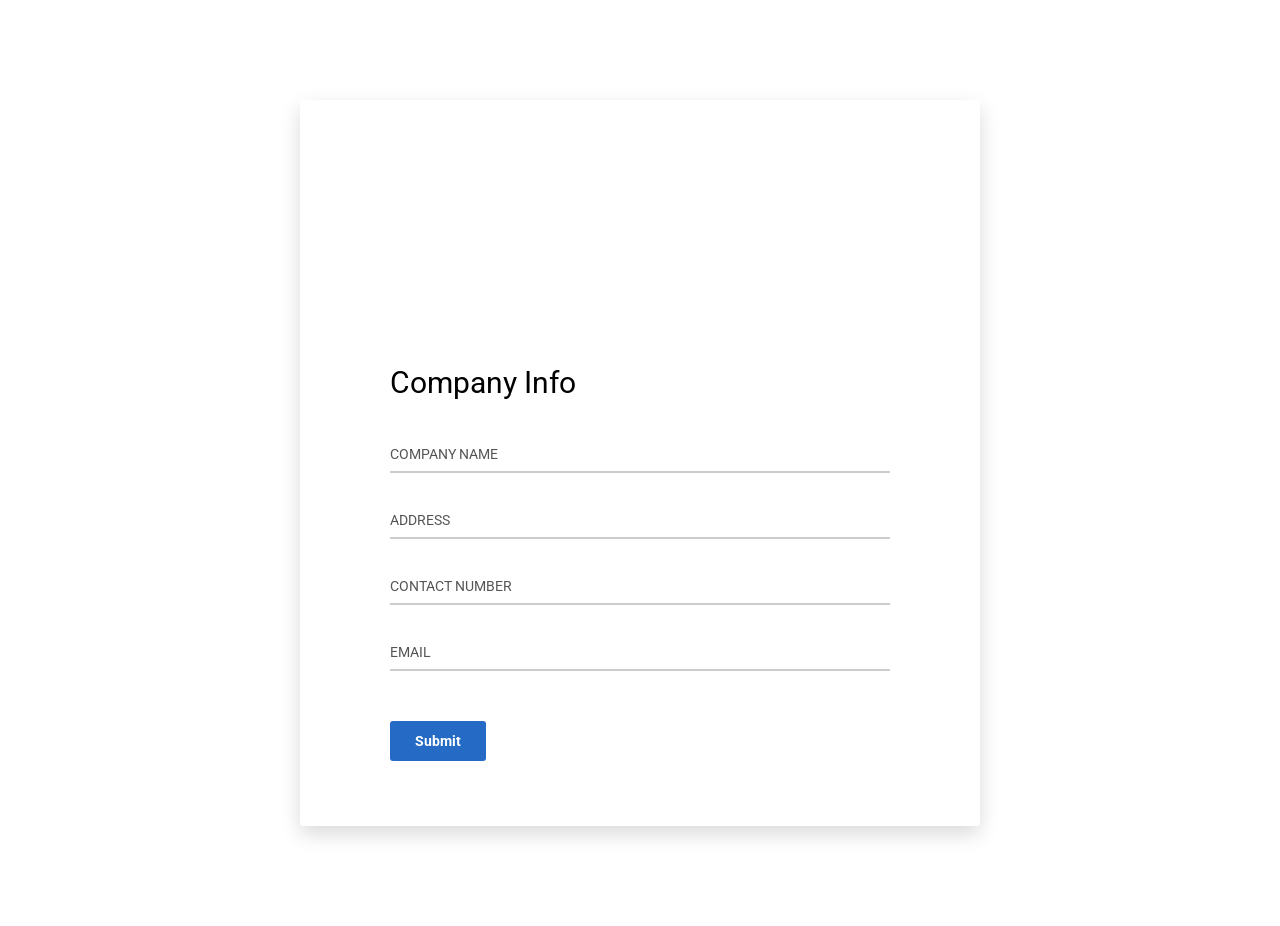
<file: templates/company.html>
<!DOCTYPE html>
<html lang="en">

<head>
    <!-- Required meta tags-->
    <meta charset="UTF-8">
    <meta name="viewport" content="width=device-width, initial-scale=1, shrink-to-fit=no">
    <meta name="description" content="Colorlib Templates">
    <meta name="author" content="Colorlib">
    <meta name="keywords" content="Colorlib Templates">

    <!-- Title Page-->
    <title>COMPANY INFO</title>

    <!-- Icons font CSS-->
    <link href="/static/forms/vendor/mdi-font/css/material-design-iconic-font.min.css" rel="stylesheet" media="all">
    <link href="/static/forms/vendor/font-awesome-4.7/css/font-awesome.min.css" rel="stylesheet" media="all">
    <!-- Font special for pages-->
    <link href="https://fonts.googleapis.com/css?family=Roboto:100,100i,300,300i,400,400i,500,500i,700,700i,900,900i" rel="stylesheet">

    <!-- Vendor CSS-->
    <link href="/static/forms/vendor/select2/select2.min.css" rel="stylesheet" media="all">
    <link href="/static/forms/vendor/datepicker/daterangepicker.css" rel="stylesheet" media="all">

    <!-- Main CSS-->
    <link href="/static/forms/css/main.css" rel="stylesheet" media="all">
</head>

<body>
    <div class="page-wrapper bg-blue p-t-100 p-b-100 font-robo">
        <div class="wrapper wrapper--w680">
            <div class="card card-1">
                <div class="card-heading"></div>
                <div class="card-body">
                    <h2 class="title">Company Info</h2>
                    <form method="POST">
                        <div class="input-group">
                            <input class="input--style-1" type="text" placeholder="COMPANY NAME" name="name">
                        </div>
                        
                        <div class="input-group">
                            <input class="input--style-1" type="address" placeholder="ADDRESS" name="address">
                        </div>
                        <div class="input-group">
                            <input class="input--style-1" type="text" placeholder="CONTACT NUMBER" name="contact">
                        </div>
                        <div class="input-group">
                            <input class="input--style-1" type="email" placeholder="EMAIL" name="email">
                        </div>
                        
                       
                        


                        
                        <div class="p-t-20">
                            <button class="btn btn--radius btn--green" type="submit">Submit</button>
                        </div>
                    </form>
                </div>
            </div>
        </div>
    </div>

    <!-- Jquery JS-->
    <script src="/static/forms/vendor/jquery/jquery.min.js"></script>
    <!-- Vendor JS-->
    <script src="/static/forms/vendor/select2/select2.min.js"></script>
    <script src="/static/forms/vendor/datepicker/moment.min.js"></script>
    <script src="/static/forms/vendor/datepicker/daterangepicker.js"></script>

    <!-- Main JS-->
    <script src="/static/forms/js/global.js"></script>

</body><!-- This templates was made by Colorlib (https://colorlib.com) -->

</html>
<!-- end document-->
</file>
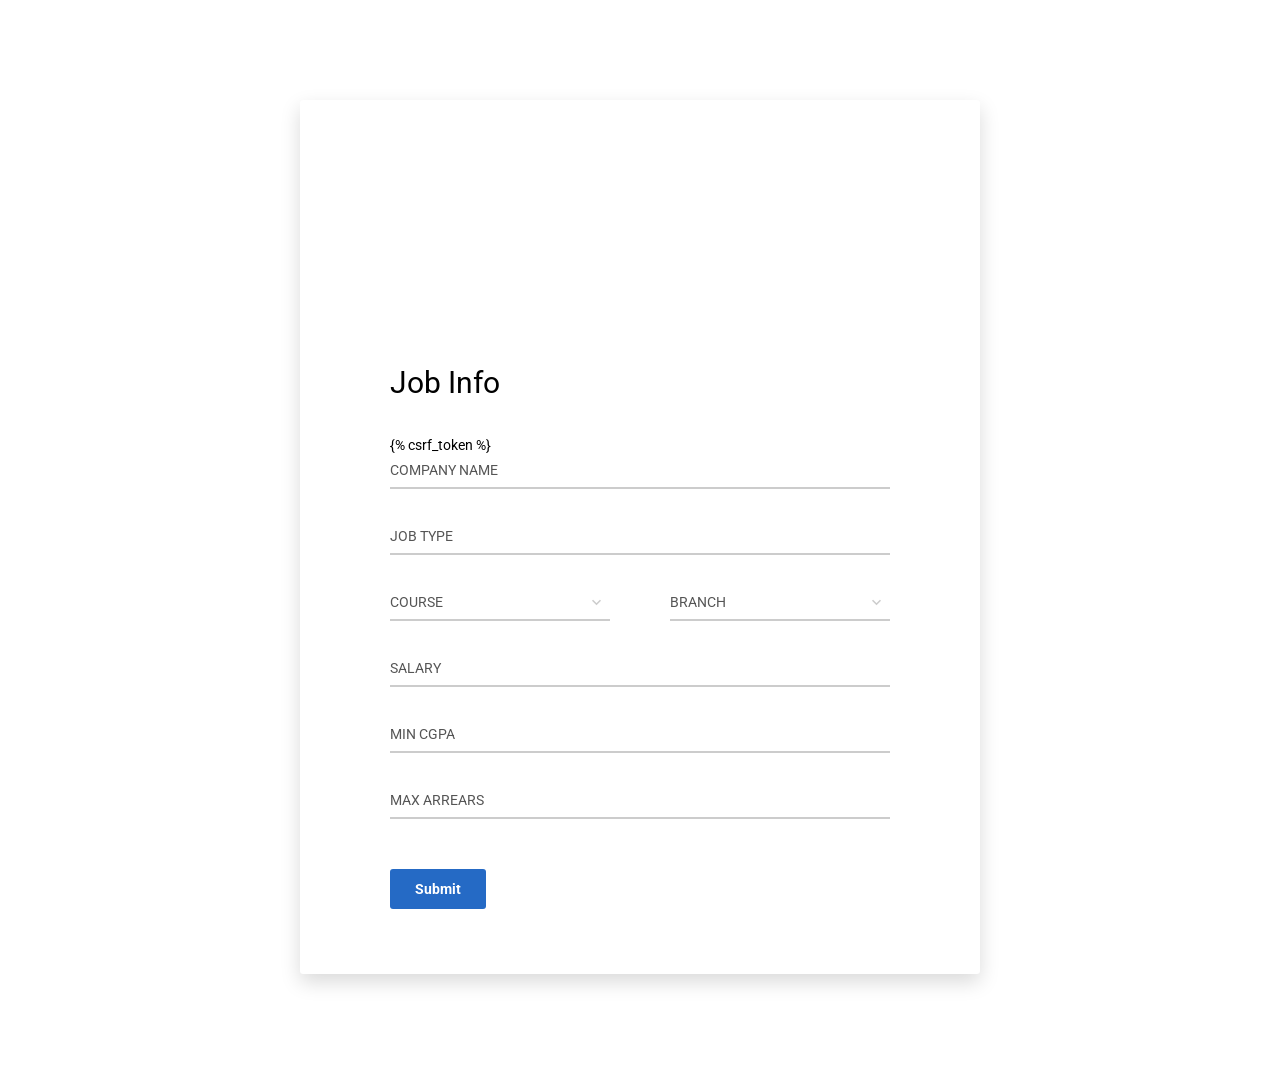
<file: templates/jobinfo.html>
<!DOCTYPE html>
<html lang="en">

<head>
    <!-- Required meta tags-->
    <meta charset="UTF-8">
    <meta name="viewport" content="width=device-width, initial-scale=1, shrink-to-fit=no">
    <meta name="description" content="Colorlib Templates">
    <meta name="author" content="Colorlib">
    <meta name="keywords" content="Colorlib Templates">

    <!-- Title Page-->
    <title>JOB INFO</title>

    <!-- Icons font CSS-->
    <link href="/static/forms/vendor/mdi-font/css/material-design-iconic-font.min.css" rel="stylesheet" media="all">
    <link href="/static/forms/vendor/font-awesome-4.7/css/font-awesome.min.css" rel="stylesheet" media="all">
    <!-- Font special for pages-->
    <link href="https://fonts.googleapis.com/css?family=Roboto:100,100i,300,300i,400,400i,500,500i,700,700i,900,900i" rel="stylesheet">

    <!-- Vendor CSS-->
    <link href="/static/forms/vendor/select2/select2.min.css" rel="stylesheet" media="all">
    <link href="/static/forms/vendor/datepicker/daterangepicker.css" rel="stylesheet" media="all">

    <!-- Main CSS-->
    <link href="/static/forms/css/main.css" rel="stylesheet" media="all">
</head>

<body>
    <div class="page-wrapper bg-blue p-t-100 p-b-100 font-robo">
        <div class="wrapper wrapper--w680">
            <div class="card card-1">
                <div class="card-heading"></div>
                <div class="card-body">
                    <h2 class="title">Job Info</h2>
                    <form method="POST">

                    {% csrf_token %}
                        <div class="input-group">
                            <input class="input--style-1" type="text" placeholder="COMPANY NAME" name="name">
                        </div>
                        <div class="input-group">
                            <input class="input--style-1" type="text" placeholder="JOB TYPE" name="jobtype">
                        </div>
                        <div class="row row-space">
                            <div class="col-2">
                            <div class="input-group">
                                <div class="rs-select2 js-select-simple select--no-search">
                                    <select name="course">
                                        <option disabled="disabled" selected="selected">COURSE</option>
                                        <option>BTech</option>
                                        <option>BArch</option>
                                        <option>MCA</option>
                                        <option>MTech</option>
                                    </select>
                                    <div class="select-dropdown"></div>
                                </div>
                            </div>
                            </div>
                            <div class="col-2">
                                    <div class="input-group">
                                        <div class="rs-select2 js-select-simple select--no-search">
                                            <select name="branch">
                                                <option disabled="disabled" selected="selected">BRANCH</option>
                                                <option>CE</option>
                                                <option>CSE</option>
                                                <option>CHE</option>
                                                <option>ECE</option>
                                                <option>EEE</option>
                                                <option>ME</option>
                                                <option>PE</option>
                                            </select>
                                            <div class="select-dropdown"></div>
                                        </div>
                                    </div>
                                    </div>
                            </div>
                        <div class="input-group">
                            <input class="input--style-1" type="text" placeholder="SALARY" name="salary">
                        </div>
                        <div class="input-group">
                            <input class="input--style-1" type="text" placeholder="MIN CGPA" name="mincgpa">
                        </div>
                        <div class="input-group">
                            <input class="input--style-1" type="text" placeholder="MAX ARREARS" name="maxarrears">
                        </div>
                        
                       
                        


                        
                        <div class="p-t-20">
                            <button class="btn btn--radius btn--green" type="submit">Submit</button>
                        </div>
                    </form>
                </div>
            </div>
        </div>
    </div>

    <!-- Jquery JS-->
    <script src="/static/forms/vendor/jquery/jquery.min.js"></script>
    <!-- Vendor JS-->
    <script src="/static/forms/vendor/select2/select2.min.js"></script>
    <script src="/static/forms/vendor/datepicker/moment.min.js"></script>
    <script src="/static/forms/vendor/datepicker/daterangepicker.js"></script>

    <!-- Main JS-->
    <script src="/static/forms/js/global.js"></script>

</body><!-- This templates was made by Colorlib (https://colorlib.com) -->

</html>
<!-- end document-->
</file>
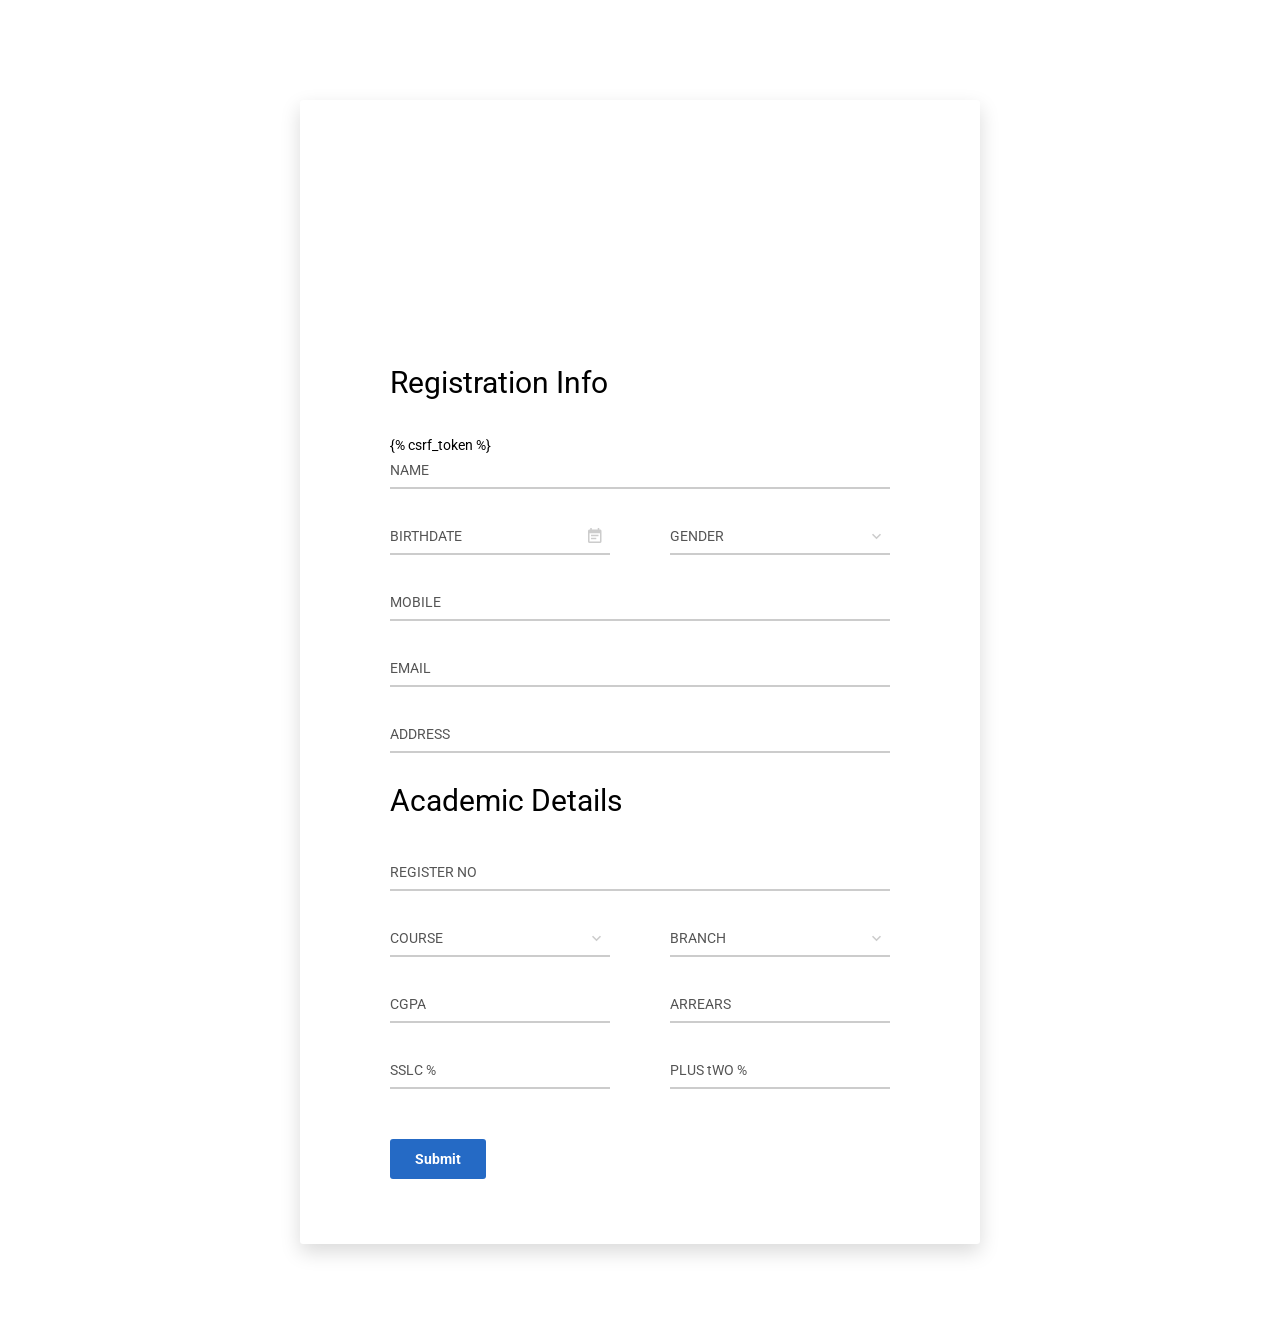
<file: templates/register.html>
<!DOCTYPE html>
<html lang="en">

<head>
    <!-- Required meta tags-->
    <meta charset="UTF-8">
    <meta name="viewport" content="width=device-width, initial-scale=1, shrink-to-fit=no">
    <meta name="description" content="Colorlib Templates">
    <meta name="author" content="Colorlib">
    <meta name="keywords" content="Colorlib Templates">

    <!-- Title Page-->
    <title>STUDENT INFO</title>

    <!-- Icons font CSS-->
    <link href="/static/forms/vendor/mdi-font/css/material-design-iconic-font.min.css" rel="stylesheet" media="all">
    <link href="/static/forms/vendor/font-awesome-4.7/css/font-awesome.min.css" rel="stylesheet" media="all">
    <!-- Font special for pages-->
    <link href="https://fonts.googleapis.com/css?family=Roboto:100,100i,300,300i,400,400i,500,500i,700,700i,900,900i" rel="stylesheet">

    <!-- Vendor CSS-->
    <link href="/static/forms/vendor/select2/select2.min.css" rel="stylesheet" media="all">
    <link href="/static/forms/vendor/datepicker/daterangepicker.css" rel="stylesheet" media="all">

    <!-- Main CSS-->
    <link href="/static/forms/css/main.css" rel="stylesheet" media="all">
</head>

<body>
    <div class="page-wrapper bg-blue p-t-100 p-b-100 font-robo">
        <div class="wrapper wrapper--w680">
            <div class="card card-1">
                <div class="card-heading"></div>
                <div class="card-body">
                    <h2 class="title">Registration Info</h2>
                    <form method="POST">

                     {% csrf_token %} 
                        <div class="input-group">
                            <input class="input--style-1" type="text" placeholder="NAME" name="name">
                        </div>
                        
                        <div class="row row-space">
                            <div class="col-2">
                                <div class="input-group">
                                    <input class="input--style-1 js-datepicker" type="text" placeholder="BIRTHDATE" name="birthday">
                                    <i class="zmdi zmdi-calendar-note input-icon js-btn-calendar"></i>
                                </div>
                            </div>
                            <div class="col-2">
                                <div class="input-group">
                                    <div class="rs-select2 js-select-simple select--no-search">
                                        <select name="gender">
                                            <option disabled="disabled" selected="selected">GENDER</option>
                                            <option value="m">Male</option>
                                            <option value="f">Female</option>
                                            <option value="o">Other</option>
                                        </select>
                                        <div class="select-dropdown"></div>
                                    </div>
                                </div>
                            </div>
                        </div>
                        <div class="input-group">
                            <input class="input--style-1" type="text" placeholder="MOBILE" name="mobile">
                        </div>
                        <div class="input-group">
                            <input class="input--style-1" type="email" placeholder="EMAIL" name="email">
                        </div>
                        <div class="input-group">
                            <input class="input--style-1" type="address" placeholder="ADDRESS" name="address">
                        </div>
                        <h2 class="title">Academic Details</h2>
                        <div class="input-group">
                            <input class="input--style-1" type="text" placeholder="REGISTER NO" name="regno">
                        </div>
                        <div class="row row-space">
                        <div class="col-2">
                        <div class="input-group">
                            <div class="rs-select2 js-select-simple select--no-search">
                                <select name="course">
                                    <option disabled="disabled" selected="selected">COURSE</option>
                                    <option>BTech</option>
                                    <option>BArch</option>
                                    <option>MCA</option>
                                    <option>MTech</option>
                                </select>
                                <div class="select-dropdown"></div>
                            </div>
                        </div>
                        </div>
                        <div class="col-2">
                                <div class="input-group">
                                    <div class="rs-select2 js-select-simple select--no-search">
                                        <select name="branch">
                                            <option disabled="disabled" selected="selected">BRANCH</option>
                                            <option>CE</option>
                                            <option>CSE</option>
                                            <option>CHE</option>
                                            <option>ECE</option>
                                            <option>EEE</option>
                                            <option>ME</option>
                                            <option>PE</option>
                                        </select>
                                        <div class="select-dropdown"></div>
                                    </div>
                                </div>
                                </div>
                        </div>
                        
                        <div class="row row-space">
                            <div class="col-2 input-group">
                                <input class="input--style-1" type="text" placeholder="CGPA" name="cgpa">
                            </div>
                            <div class="col-2 input-group">
                                <input class="input--style-1" type="text" placeholder="ARREARS" name="arrears">
                            </div>
                        </div>
                        <div class="row row-space">
                            <div class="col-2 input-group">
                                <input class="input--style-1" type="text" placeholder="SSLC %" name="sslc">
                            </div>
                            <div class="col-2 input-group">
                                <input class="input--style-1" type="text" placeholder="PLUS tWO %" name="plustwo">
                            </div>
                        </div>
                        


                        
                        <div class="p-t-20">
                            <button class="btn btn--radius btn--green" type="submit">Submit</button>
                        </div>
                    </form>
                </div>
            </div>
        </div>
    </div>

    <!-- Jquery JS-->
    <script src="/static/forms/vendor/jquery/jquery.min.js"></script>
    <!-- Vendor JS-->
    <script src="/static/forms/vendor/select2/select2.min.js"></script>
    <script src="/static/forms/vendor/datepicker/moment.min.js"></script>
    <script src="/static/forms/vendor/datepicker/daterangepicker.js"></script>

    <!-- Main JS-->
    <script src="/static/forms/js/global.js"></script>

</body><!-- This templates was made by Colorlib (https://colorlib.com) -->

</html>
<!-- end document-->
</file>
<file: static/forms/vendor/datepicker/daterangepicker.css>
.daterangepicker {
  position: absolute;
  color: inherit;
  background-color: #fff;
  border-radius: 4px;
  width: 278px;
  padding: 4px;
  margin-top: 1px;
  top: 100px;
  left: 20px;
  /* Calendars */ }
  .daterangepicker:before, .daterangepicker:after {
    position: absolute;
    display: inline-block;
    border-bottom-color: rgba(0, 0, 0, 0.2);
    content: ''; }
  .daterangepicker:before {
    top: -7px;
    border-right: 7px solid transparent;
    border-left: 7px solid transparent;
    border-bottom: 7px solid #ccc; }
  .daterangepicker:after {
    top: -6px;
    border-right: 6px solid transparent;
    border-bottom: 6px solid #fff;
    border-left: 6px solid transparent; }
  .daterangepicker.opensleft:before {
    right: 9px; }
  .daterangepicker.opensleft:after {
    right: 10px; }
  .daterangepicker.openscenter:before {
    left: 0;
    right: 0;
    width: 0;
    margin-left: auto;
    margin-right: auto; }
  .daterangepicker.openscenter:after {
    left: 0;
    right: 0;
    width: 0;
    margin-left: auto;
    margin-right: auto; }
  .daterangepicker.opensright:before {
    left: 9px; }
  .daterangepicker.opensright:after {
    left: 10px; }
  .daterangepicker.dropup {
    margin-top: -5px; }
    .daterangepicker.dropup:before {
      top: initial;
      bottom: -7px;
      border-bottom: initial;
      border-top: 7px solid #ccc; }
    .daterangepicker.dropup:after {
      top: initial;
      bottom: -6px;
      border-bottom: initial;
      border-top: 6px solid #fff; }
  .daterangepicker.dropdown-menu {
    max-width: none;
    z-index: 3001; }
  .daterangepicker.single .ranges, .daterangepicker.single .calendar {
    float: none; }
  .daterangepicker.show-calendar .calendar {
    display: block; }
  .daterangepicker .calendar {
    display: none;
    max-width: 270px;
    margin: 4px; }
    .daterangepicker .calendar.single .calendar-table {
      border: none; }
    .daterangepicker .calendar th, .daterangepicker .calendar td {
      white-space: nowrap;
      text-align: center;
      min-width: 32px; }
  .daterangepicker .calendar-table {
    border: 1px solid #fff;
    padding: 4px;
    border-radius: 4px;
    background-color: #fff; }
  .daterangepicker table {
    width: 100%;
    margin: 0; }
  .daterangepicker td, .daterangepicker th {
    text-align: center;
    width: 20px;
    height: 20px;
    border-radius: 4px;
    border: 1px solid transparent;
    white-space: nowrap;
    cursor: pointer; }
    .daterangepicker td.available:hover, .daterangepicker th.available:hover {
      background-color: #eee;
      border-color: transparent;
      color: inherit; }
    .daterangepicker td.week, .daterangepicker th.week {
      font-size: 80%;
      color: #ccc; }
  .daterangepicker td.off, .daterangepicker td.off.in-range, .daterangepicker td.off.start-date, .daterangepicker td.off.end-date {
    background-color: #fff;
    border-color: transparent;
    color: #999; }
  .daterangepicker td.in-range {
    background-color: #ebf4f8;
    border-color: transparent;
    color: #000;
    border-radius: 0; }
  .daterangepicker td.start-date {
    border-radius: 4px 0 0 4px; }
  .daterangepicker td.end-date {
    border-radius: 0 4px 4px 0; }
  .daterangepicker td.start-date.end-date {
    border-radius: 4px; }
  .daterangepicker td.active, .daterangepicker td.active:hover {
    background-color: #357ebd;
    border-color: transparent;
    color: #fff; }
  .daterangepicker th.month {
    width: auto; }
  .daterangepicker td.disabled, .daterangepicker option.disabled {
    color: #999;
    cursor: not-allowed;
    text-decoration: line-through; }
  .daterangepicker select.monthselect, .daterangepicker select.yearselect {
    font-size: 12px;
    padding: 1px;
    height: auto;
    margin: 0;
    cursor: default; }
  .daterangepicker select.monthselect {
    margin-right: 2%;
    width: 56%; }
  .daterangepicker select.yearselect {
    width: 40%; }
  .daterangepicker select.hourselect, .daterangepicker select.minuteselect, .daterangepicker select.secondselect, .daterangepicker select.ampmselect {
    width: 50px;
    margin-bottom: 0; }
  .daterangepicker .input-mini {
    border: 1px solid #ccc;
    border-radius: 4px;
    color: #555;
    height: 30px;
    line-height: 30px;
    display: block;
    vertical-align: middle;
    margin: 0 0 5px 0;
    padding: 0 6px 0 28px;
    width: 100%; }
    .daterangepicker .input-mini.active {
      border: 1px solid #08c;
      border-radius: 4px; }
  .daterangepicker .daterangepicker_input {
    position: relative; }
    .daterangepicker .daterangepicker_input i {
      position: absolute;
      left: 8px;
      top: 8px; }
  .daterangepicker.rtl .input-mini {
    padding-right: 28px;
    padding-left: 6px; }
  .daterangepicker.rtl .daterangepicker_input i {
    left: auto;
    right: 8px; }
  .daterangepicker .calendar-time {
    text-align: center;
    margin: 5px auto;
    line-height: 30px;
    position: relative;
    padding-left: 28px; }
    .daterangepicker .calendar-time select.disabled {
      color: #ccc;
      cursor: not-allowed; }

.ranges {
  font-size: 11px;
  float: none;
  margin: 4px;
  text-align: left; }
  .ranges ul {
    list-style: none;
    margin: 0 auto;
    padding: 0;
    width: 100%; }
  .ranges li {
    font-size: 13px;
    background-color: #f5f5f5;
    border: 1px solid #f5f5f5;
    border-radius: 4px;
    color: #08c;
    padding: 3px 12px;
    margin-bottom: 8px;
    cursor: pointer; }
    .ranges li:hover {
      background-color: #08c;
      border: 1px solid #08c;
      color: #fff; }
    .ranges li.active {
      background-color: #08c;
      border: 1px solid #08c;
      color: #fff; }

/*  Larger Screen Styling */
@media (min-width: 564px) {
  .daterangepicker {
    width: auto; }
    .daterangepicker .ranges ul {
      width: 160px; }
    .daterangepicker.single .ranges ul {
      width: 100%; }
    .daterangepicker.single .calendar.left {
      clear: none; }
    .daterangepicker.single.ltr .ranges, .daterangepicker.single.ltr .calendar {
      float: left; }
    .daterangepicker.single.rtl .ranges, .daterangepicker.single.rtl .calendar {
      float: right; }
    .daterangepicker.ltr {
      direction: ltr;
      text-align: left; }
      .daterangepicker.ltr .calendar.left {
        clear: left;
        margin-right: 0; }
        .daterangepicker.ltr .calendar.left .calendar-table {
          border-right: none;
          border-top-right-radius: 0;
          border-bottom-right-radius: 0; }
      .daterangepicker.ltr .calendar.right {
        margin-left: 0; }
        .daterangepicker.ltr .calendar.right .calendar-table {
          border-left: none;
          border-top-left-radius: 0;
          border-bottom-left-radius: 0; }
      .daterangepicker.ltr .left .daterangepicker_input {
        padding-right: 12px; }
      .daterangepicker.ltr .calendar.left .calendar-table {
        padding-right: 12px; }
      .daterangepicker.ltr .ranges, .daterangepicker.ltr .calendar {
        float: left; }
    .daterangepicker.rtl {
      direction: rtl;
      text-align: right; }
      .daterangepicker.rtl .calendar.left {
        clear: right;
        margin-left: 0; }
        .daterangepicker.rtl .calendar.left .calendar-table {
          border-left: none;
          border-top-left-radius: 0;
          border-bottom-left-radius: 0; }
      .daterangepicker.rtl .calendar.right {
        margin-right: 0; }
        .daterangepicker.rtl .calendar.right .calendar-table {
          border-right: none;
          border-top-right-radius: 0;
          border-bottom-right-radius: 0; }
      .daterangepicker.rtl .left .daterangepicker_input {
        padding-left: 12px; }
      .daterangepicker.rtl .calendar.left .calendar-table {
        padding-left: 12px; }
      .daterangepicker.rtl .ranges, .daterangepicker.rtl .calendar {
        text-align: right;
        float: right; } }
@media (min-width: 730px) {
  .daterangepicker .ranges {
    width: auto; }
  .daterangepicker.ltr .ranges {
    float: left; }
  .daterangepicker.rtl .ranges {
    float: right; }
  .daterangepicker .calendar.left {
    clear: none !important; } }
</file>
<file: static/forms/css/main.css>
/* ==========================================================================
   #FONT
   ========================================================================== */
.font-robo {
  font-family: "Roboto", "Arial", "Helvetica Neue", sans-serif;
}

/* ==========================================================================
   #GRID
   ========================================================================== */
.row {
  display: -webkit-box;
  display: -webkit-flex;
  display: -moz-box;
  display: -ms-flexbox;
  display: flex;
  -webkit-flex-wrap: wrap;
  -ms-flex-wrap: wrap;
  flex-wrap: wrap;
}

.row-space {
  -webkit-box-pack: justify;
  -webkit-justify-content: space-between;
  -moz-box-pack: justify;
  -ms-flex-pack: justify;
  justify-content: space-between;
}

.col-2 {
  width: -webkit-calc((100% - 60px) / 2);
  width: -moz-calc((100% - 60px) / 2);
  width: calc((100% - 60px) / 2);
}

@media (max-width: 767px) {
  .col-2 {
    width: 100%;
  }
}

/* ==========================================================================
   #BOX-SIZING
   ========================================================================== */
/**
 * More sensible default box-sizing:
 * css-tricks.com/inheriting-box-sizing-probably-slightly-better-best-practice
 */
html {
  -webkit-box-sizing: border-box;
  -moz-box-sizing: border-box;
  box-sizing: border-box;
}

* {
  padding: 0;
  margin: 0;
}

*, *:before, *:after {
  -webkit-box-sizing: inherit;
  -moz-box-sizing: inherit;
  box-sizing: inherit;
}

/* ==========================================================================
   #RESET
   ========================================================================== */
/**
 * A very simple reset that sits on top of Normalize.css.
 */
body,
h1, h2, h3, h4, h5, h6,
blockquote, p, pre,
dl, dd, ol, ul,
figure,
hr,
fieldset, legend {
  margin: 0;
  padding: 0;
}

/**
 * Remove trailing margins from nested lists.
 */
li > ol,
li > ul {
  margin-bottom: 0;
}

/**
 * Remove default table spacing.
 */
table {
  border-collapse: collapse;
  border-spacing: 0;
}

/**
 * 1. Reset Chrome and Firefox behaviour which sets a `min-width: min-content;`
 *    on fieldsets.
 */
fieldset {
  min-width: 0;
  /* [1] */
  border: 0;
}

button {
  outline: none;
  background: none;
  border: none;
}

/* ==========================================================================
   #PAGE WRAPPER
   ========================================================================== */
.page-wrapper {
  min-height: 100vh;
}

body {
  font-family: "Roboto", "Arial", "Helvetica Neue", sans-serif;
  font-weight: 400;
  font-size: 14px;
}

h1, h2, h3, h4, h5, h6 {
  font-weight: 400;
}

h1 {
  font-size: 36px;
}

h2 {
  font-size: 30px;
}

h3 {
  font-size: 24px;
}

h4 {
  font-size: 18px;
}

h5 {
  font-size: 15px;
}

h6 {
  font-size: 13px;
}

/* ==========================================================================
   #BACKGROUND
   ========================================================================== */
.bg-blue {
  background: url("http://www.igecsagar.ac.in/images/Departments_picture/Picture1.png")no-repeat center center fixed;
}

/* ==========================================================================
   #SPACING
   ========================================================================== */
.p-t-100 {
  padding-top: 100px;
}

.p-t-20 {
  padding-top: 20px;
}

.p-b-100 {
  padding-bottom: 100px;
}

/* ==========================================================================
   #WRAPPER
   ========================================================================== */
.wrapper {
  margin: 0 auto;
}

.wrapper--w680 {
  max-width: 680px;
}

/* ==========================================================================
   #BUTTON
   ========================================================================== */
.btn {
  line-height: 40px;
  display: inline-block;
  padding: 0 25px;
  cursor: pointer;
  font-family: "Roboto", "Arial", "Helvetica Neue", sans-serif;
  color: #fff;
  -webkit-transition: all 0.4s ease;
  -o-transition: all 0.4s ease;
  -moz-transition: all 0.4s ease;
  transition: all 0.4s ease;
  font-size: 14px;
  font-weight: 700;
}

.btn--radius {
  -webkit-border-radius: 3px;
  -moz-border-radius: 3px;
  border-radius: 3px;
}

.btn--green {
  background: #256ac5;
}

.btn--green:hover {
  background: #4dae3c;
}

/* ==========================================================================
   #DATE PICKER
   ========================================================================== */
td.active {
  background-color: #2c6ed5;
}

input[type="date" i] {
  padding: 14px;
}

.table-condensed td, .table-condensed th {
  font-size: 14px;
  font-family: "Roboto", "Arial", "Helvetica Neue", sans-serif;
  font-weight: 400;
}

.daterangepicker td {
  width: 40px;
  height: 30px;
}

.daterangepicker {
  border: none;
  -webkit-box-shadow: 0px 8px 20px 0px rgba(0, 0, 0, 0.15);
  -moz-box-shadow: 0px 8px 20px 0px rgba(0, 0, 0, 0.15);
  box-shadow: 0px 8px 20px 0px rgba(0, 0, 0, 0.15);
  display: none;
  border: 1px solid #e0e0e0;
  margin-top: 5px;
}

.daterangepicker::after, .daterangepicker::before {
  display: none;
}

.daterangepicker thead tr th {
  padding: 10px 0;
}

.daterangepicker .table-condensed th select {
  border: 1px solid #ccc;
  -webkit-border-radius: 3px;
  -moz-border-radius: 3px;
  border-radius: 3px;
  font-size: 14px;
  padding: 5px;
  outline: none;
}

/* ==========================================================================
   #FORM
   ========================================================================== */
input {
  outline: none;
  margin: 0;
  border: none;
  -webkit-box-shadow: none;
  -moz-box-shadow: none;
  box-shadow: none;
  width: 100%;
  font-size: 14px;
  font-family: inherit;
}

.input-group {
  position: relative;
  margin-bottom: 30px;
  border-bottom: 2px solid #ccc;
}

.input-icon {
  position: absolute;
  font-size: 18px;
  color: #ccc;
  right: 8px;
  top: 50%;
  -webkit-transform: translateY(-50%);
  -moz-transform: translateY(-50%);
  -ms-transform: translateY(-50%);
  -o-transform: translateY(-50%);
  transform: translateY(-50%);
  cursor: pointer;
}

.input--style-1 {
  padding: 9px 0;
  color: #666;
}

.input--style-1::-webkit-input-placeholder {
  /* WebKit, Blink, Edge */
  color: #555;
}

.input--style-1:-moz-placeholder {
  /* Mozilla Firefox 4 to 18 */
  color: #555;
  opacity: 1;
}

.input--style-1::-moz-placeholder {
  /* Mozilla Firefox 19+ */
  color: #555;
  opacity: 1;
}

.input--style-1:-ms-input-placeholder {
  /* Internet Explorer 10-11 */
  color: #555;
}

.input--style-1:-ms-input-placeholder {
  /* Microsoft Edge */
  color: #555;
}

/* ==========================================================================
   #SELECT2
   ========================================================================== */
.select--no-search .select2-search {
  display: none !important;
}

.rs-select2 .select2-container {
  width: 100% !important;
  outline: none;
}

.rs-select2 .select2-container .select2-selection--single {
  outline: none;
  border: none;
  height: 34px;
}

.rs-select2 .select2-container .select2-selection--single .select2-selection__rendered {
  line-height: 34px;
  padding-left: 0;
  color: #555;
}

.rs-select2 .select2-container .select2-selection--single .select2-selection__arrow {
  height: 32px;
  right: 4px;
  display: -webkit-box;
  display: -webkit-flex;
  display: -moz-box;
  display: -ms-flexbox;
  display: flex;
  -webkit-box-pack: center;
  -webkit-justify-content: center;
  -moz-box-pack: center;
  -ms-flex-pack: center;
  justify-content: center;
  -webkit-box-align: center;
  -webkit-align-items: center;
  -moz-box-align: center;
  -ms-flex-align: center;
  align-items: center;
}

.rs-select2 .select2-container .select2-selection--single .select2-selection__arrow b {
  display: none;
}

.rs-select2 .select2-container .select2-selection--single .select2-selection__arrow:after {
  font-family: "Material-Design-Iconic-Font";
  content: '\f2f9';
  font-size: 18px;
  color: #ccc;
  -webkit-transition: all 0.4s ease;
  -o-transition: all 0.4s ease;
  -moz-transition: all 0.4s ease;
  transition: all 0.4s ease;
}

.rs-select2 .select2-container.select2-container--open .select2-selection--single .select2-selection__arrow::after {
  -webkit-transform: rotate(-180deg);
  -moz-transform: rotate(-180deg);
  -ms-transform: rotate(-180deg);
  -o-transform: rotate(-180deg);
  transform: rotate(-180deg);
}

.select2-container--open .select2-dropdown--below {
  border: none;
  -webkit-border-radius: 3px;
  -moz-border-radius: 3px;
  border-radius: 3px;
  -webkit-box-shadow: 0px 8px 20px 0px rgba(0, 0, 0, 0.15);
  -moz-box-shadow: 0px 8px 20px 0px rgba(0, 0, 0, 0.15);
  box-shadow: 0px 8px 20px 0px rgba(0, 0, 0, 0.15);
  border: 1px solid #e0e0e0;
  margin-top: 5px;
  overflow: hidden;
}

/* ==========================================================================
   #TITLE
   ========================================================================== */
.title {
  margin-bottom: 37px;
}

/* ==========================================================================
   #CARD
   ========================================================================== */
.card {
  overflow: hidden;
  -webkit-border-radius: 3px;
  -moz-border-radius: 3px;
  border-radius: 3px;
  background: #fff;
}

.card-1 {
  -webkit-box-shadow: 0px 8px 20px 0px rgba(0, 0, 0, 0.15);
  -moz-box-shadow: 0px 8px 20px 0px rgba(0, 0, 0, 0.15);
  box-shadow: 0px 8px 20px 0px rgba(0, 0, 0, 0.15);
}

.card-1 .card-heading {
  background: url("http://mondaymorning.nitrkl.ac.in/uploads/post/business_wallpaper_a084d1.jpg") center center/cover no-repeat;
  padding-top: 210px;
}

.card-1 .card-body {
  padding: 0 90px;
  padding-top: 55px;
  padding-bottom: 65px;
}

@media (max-width: 767px) {
  .card-1 .card-body {
    padding: 0 40px;
    padding-top: 40px;
    padding-bottom: 40px;
  }
}
</file>
<file: static/forms/vendor/mdi-font/css/material-design-iconic-font.min.css>
@font-face{font-family:Material-Design-Iconic-Font;src:url(../fonts/Material-Design-Iconic-Font.woff2?v=2.2.0) format('woff2'),url(../fonts/Material-Design-Iconic-Font.woff?v=2.2.0) format('woff'),url(../fonts/Material-Design-Iconic-Font.ttf?v=2.2.0) format('truetype')}.zmdi{display:inline-block;font:normal normal normal 14px/1 'Material-Design-Iconic-Font';font-size:inherit;text-rendering:auto;-webkit-font-smoothing:antialiased;-moz-osx-font-smoothing:grayscale}.zmdi-hc-lg{font-size:1.33333333em;line-height:.75em;vertical-align:-15%}.zmdi-hc-2x{font-size:2em}.zmdi-hc-3x{font-size:3em}.zmdi-hc-4x{font-size:4em}.zmdi-hc-5x{font-size:5em}.zmdi-hc-fw{width:1.28571429em;text-align:center}.zmdi-hc-ul{padding-left:0;margin-left:2.14285714em;list-style-type:none}.zmdi-hc-ul>li{position:relative}.zmdi-hc-li{position:absolute;left:-2.14285714em;width:2.14285714em;top:.14285714em;text-align:center}.zmdi-hc-li.zmdi-hc-lg{left:-1.85714286em}.zmdi-hc-border{padding:.1em .25em;border:solid .1em #9e9e9e;border-radius:2px}.zmdi-hc-border-circle{padding:.1em .25em;border:solid .1em #9e9e9e;border-radius:50%}.zmdi.pull-left{float:left;margin-right:.15em}.zmdi.pull-right{float:right;margin-left:.15em}.zmdi-hc-spin{-webkit-animation:zmdi-spin 1.5s infinite linear;animation:zmdi-spin 1.5s infinite linear}.zmdi-hc-spin-reverse{-webkit-animation:zmdi-spin-reverse 1.5s infinite linear;animation:zmdi-spin-reverse 1.5s infinite linear}@-webkit-keyframes zmdi-spin{0%{-webkit-transform:rotate(0deg);transform:rotate(0deg)}100%{-webkit-transform:rotate(359deg);transform:rotate(359deg)}}@keyframes zmdi-spin{0%{-webkit-transform:rotate(0deg);transform:rotate(0deg)}100%{-webkit-transform:rotate(359deg);transform:rotate(359deg)}}@-webkit-keyframes zmdi-spin-reverse{0%{-webkit-transform:rotate(0deg);transform:rotate(0deg)}100%{-webkit-transform:rotate(-359deg);transform:rotate(-359deg)}}@keyframes zmdi-spin-reverse{0%{-webkit-transform:rotate(0deg);transform:rotate(0deg)}100%{-webkit-transform:rotate(-359deg);transform:rotate(-359deg)}}.zmdi-hc-rotate-90{-webkit-transform:rotate(90deg);-ms-transform:rotate(90deg);transform:rotate(90deg)}.zmdi-hc-rotate-180{-webkit-transform:rotate(180deg);-ms-transform:rotate(180deg);transform:rotate(180deg)}.zmdi-hc-rotate-270{-webkit-transform:rotate(270deg);-ms-transform:rotate(270deg);transform:rotate(270deg)}.zmdi-hc-flip-horizontal{-webkit-transform:scale(-1,1);-ms-transform:scale(-1,1);transform:scale(-1,1)}.zmdi-hc-flip-vertical{-webkit-transform:scale(1,-1);-ms-transform:scale(1,-1);transform:scale(1,-1)}.zmdi-hc-stack{position:relative;display:inline-block;width:2em;height:2em;line-height:2em;vertical-align:middle}.zmdi-hc-stack-1x,.zmdi-hc-stack-2x{position:absolute;left:0;width:100%;text-align:center}.zmdi-hc-stack-1x{line-height:inherit}.zmdi-hc-stack-2x{font-size:2em}.zmdi-hc-inverse{color:#fff}.zmdi-3d-rotation:before{content:'\f101'}.zmdi-airplane-off:before{content:'\f102'}.zmdi-airplane:before{content:'\f103'}.zmdi-album:before{content:'\f104'}.zmdi-archive:before{content:'\f105'}.zmdi-assignment-account:before{content:'\f106'}.zmdi-assignment-alert:before{content:'\f107'}.zmdi-assignment-check:before{content:'\f108'}.zmdi-assignment-o:before{content:'\f109'}.zmdi-assignment-return:before{content:'\f10a'}.zmdi-assignment-returned:before{content:'\f10b'}.zmdi-assignment:before{content:'\f10c'}.zmdi-attachment-alt:before{content:'\f10d'}.zmdi-attachment:before{content:'\f10e'}.zmdi-audio:before{content:'\f10f'}.zmdi-badge-check:before{content:'\f110'}.zmdi-balance-wallet:before{content:'\f111'}.zmdi-balance:before{content:'\f112'}.zmdi-battery-alert:before{content:'\f113'}.zmdi-battery-flash:before{content:'\f114'}.zmdi-battery-unknown:before{content:'\f115'}.zmdi-battery:before{content:'\f116'}.zmdi-bike:before{content:'\f117'}.zmdi-block-alt:before{content:'\f118'}.zmdi-block:before{content:'\f119'}.zmdi-boat:before{content:'\f11a'}.zmdi-book-image:before{content:'\f11b'}.zmdi-book:before{content:'\f11c'}.zmdi-bookmark-outline:before{content:'\f11d'}.zmdi-bookmark:before{content:'\f11e'}.zmdi-brush:before{content:'\f11f'}.zmdi-bug:before{content:'\f120'}.zmdi-bus:before{content:'\f121'}.zmdi-cake:before{content:'\f122'}.zmdi-car-taxi:before{content:'\f123'}.zmdi-car-wash:before{content:'\f124'}.zmdi-car:before{content:'\f125'}.zmdi-card-giftcard:before{content:'\f126'}.zmdi-card-membership:before{content:'\f127'}.zmdi-card-travel:before{content:'\f128'}.zmdi-card:before{content:'\f129'}.zmdi-case-check:before{content:'\f12a'}.zmdi-case-download:before{content:'\f12b'}.zmdi-case-play:before{content:'\f12c'}.zmdi-case:before{content:'\f12d'}.zmdi-cast-connected:before{content:'\f12e'}.zmdi-cast:before{content:'\f12f'}.zmdi-chart-donut:before{content:'\f130'}.zmdi-chart:before{content:'\f131'}.zmdi-city-alt:before{content:'\f132'}.zmdi-city:before{content:'\f133'}.zmdi-close-circle-o:before{content:'\f134'}.zmdi-close-circle:before{content:'\f135'}.zmdi-close:before{content:'\f136'}.zmdi-cocktail:before{content:'\f137'}.zmdi-code-setting:before{content:'\f138'}.zmdi-code-smartphone:before{content:'\f139'}.zmdi-code:before{content:'\f13a'}.zmdi-coffee:before{content:'\f13b'}.zmdi-collection-bookmark:before{content:'\f13c'}.zmdi-collection-case-play:before{content:'\f13d'}.zmdi-collection-folder-image:before{content:'\f13e'}.zmdi-collection-image-o:before{content:'\f13f'}.zmdi-collection-image:before{content:'\f140'}.zmdi-collection-item-1:before{content:'\f141'}.zmdi-collection-item-2:before{content:'\f142'}.zmdi-collection-item-3:before{content:'\f143'}.zmdi-collection-item-4:before{content:'\f144'}.zmdi-collection-item-5:before{content:'\f145'}.zmdi-collection-item-6:before{content:'\f146'}.zmdi-collection-item-7:before{content:'\f147'}.zmdi-collection-item-8:before{content:'\f148'}.zmdi-collection-item-9-plus:before{content:'\f149'}.zmdi-collection-item-9:before{content:'\f14a'}.zmdi-collection-item:before{content:'\f14b'}.zmdi-collection-music:before{content:'\f14c'}.zmdi-collection-pdf:before{content:'\f14d'}.zmdi-collection-plus:before{content:'\f14e'}.zmdi-collection-speaker:before{content:'\f14f'}.zmdi-collection-text:before{content:'\f150'}.zmdi-collection-video:before{content:'\f151'}.zmdi-compass:before{content:'\f152'}.zmdi-cutlery:before{content:'\f153'}.zmdi-delete:before{content:'\f154'}.zmdi-dialpad:before{content:'\f155'}.zmdi-dns:before{content:'\f156'}.zmdi-drink:before{content:'\f157'}.zmdi-edit:before{content:'\f158'}.zmdi-email-open:before{content:'\f159'}.zmdi-email:before{content:'\f15a'}.zmdi-eye-off:before{content:'\f15b'}.zmdi-eye:before{content:'\f15c'}.zmdi-eyedropper:before{content:'\f15d'}.zmdi-favorite-outline:before{content:'\f15e'}.zmdi-favorite:before{content:'\f15f'}.zmdi-filter-list:before{content:'\f160'}.zmdi-fire:before{content:'\f161'}.zmdi-flag:before{content:'\f162'}.zmdi-flare:before{content:'\f163'}.zmdi-flash-auto:before{content:'\f164'}.zmdi-flash-off:before{content:'\f165'}.zmdi-flash:before{content:'\f166'}.zmdi-flip:before{content:'\f167'}.zmdi-flower-alt:before{content:'\f168'}.zmdi-flower:before{content:'\f169'}.zmdi-font:before{content:'\f16a'}.zmdi-fullscreen-alt:before{content:'\f16b'}.zmdi-fullscreen-exit:before{content:'\f16c'}.zmdi-fullscreen:before{content:'\f16d'}.zmdi-functions:before{content:'\f16e'}.zmdi-gas-station:before{content:'\f16f'}.zmdi-gesture:before{content:'\f170'}.zmdi-globe-alt:before{content:'\f171'}.zmdi-globe-lock:before{content:'\f172'}.zmdi-globe:before{content:'\f173'}.zmdi-graduation-cap:before{content:'\f174'}.zmdi-home:before{content:'\f175'}.zmdi-hospital-alt:before{content:'\f176'}.zmdi-hospital:before{content:'\f177'}.zmdi-hotel:before{content:'\f178'}.zmdi-hourglass-alt:before{content:'\f179'}.zmdi-hourglass-outline:before{content:'\f17a'}.zmdi-hourglass:before{content:'\f17b'}.zmdi-http:before{content:'\f17c'}.zmdi-image-alt:before{content:'\f17d'}.zmdi-image-o:before{content:'\f17e'}.zmdi-image:before{content:'\f17f'}.zmdi-inbox:before{content:'\f180'}.zmdi-invert-colors-off:before{content:'\f181'}.zmdi-invert-colors:before{content:'\f182'}.zmdi-key:before{content:'\f183'}.zmdi-label-alt-outline:before{content:'\f184'}.zmdi-label-alt:before{content:'\f185'}.zmdi-label-heart:before{content:'\f186'}.zmdi-label:before{content:'\f187'}.zmdi-labels:before{content:'\f188'}.zmdi-lamp:before{content:'\f189'}.zmdi-landscape:before{content:'\f18a'}.zmdi-layers-off:before{content:'\f18b'}.zmdi-layers:before{content:'\f18c'}.zmdi-library:before{content:'\f18d'}.zmdi-link:before{content:'\f18e'}.zmdi-lock-open:before{content:'\f18f'}.zmdi-lock-outline:before{content:'\f190'}.zmdi-lock:before{content:'\f191'}.zmdi-mail-reply-all:before{content:'\f192'}.zmdi-mail-reply:before{content:'\f193'}.zmdi-mail-send:before{content:'\f194'}.zmdi-mall:before{content:'\f195'}.zmdi-map:before{content:'\f196'}.zmdi-menu:before{content:'\f197'}.zmdi-money-box:before{content:'\f198'}.zmdi-money-off:before{content:'\f199'}.zmdi-money:before{content:'\f19a'}.zmdi-more-vert:before{content:'\f19b'}.zmdi-more:before{content:'\f19c'}.zmdi-movie-alt:before{content:'\f19d'}.zmdi-movie:before{content:'\f19e'}.zmdi-nature-people:before{content:'\f19f'}.zmdi-nature:before{content:'\f1a0'}.zmdi-navigation:before{content:'\f1a1'}.zmdi-open-in-browser:before{content:'\f1a2'}.zmdi-open-in-new:before{content:'\f1a3'}.zmdi-palette:before{content:'\f1a4'}.zmdi-parking:before{content:'\f1a5'}.zmdi-pin-account:before{content:'\f1a6'}.zmdi-pin-assistant:before{content:'\f1a7'}.zmdi-pin-drop:before{content:'\f1a8'}.zmdi-pin-help:before{content:'\f1a9'}.zmdi-pin-off:before{content:'\f1aa'}.zmdi-pin:before{content:'\f1ab'}.zmdi-pizza:before{content:'\f1ac'}.zmdi-plaster:before{content:'\f1ad'}.zmdi-power-setting:before{content:'\f1ae'}.zmdi-power:before{content:'\f1af'}.zmdi-print:before{content:'\f1b0'}.zmdi-puzzle-piece:before{content:'\f1b1'}.zmdi-quote:before{content:'\f1b2'}.zmdi-railway:before{content:'\f1b3'}.zmdi-receipt:before{content:'\f1b4'}.zmdi-refresh-alt:before{content:'\f1b5'}.zmdi-refresh-sync-alert:before{content:'\f1b6'}.zmdi-refresh-sync-off:before{content:'\f1b7'}.zmdi-refresh-sync:before{content:'\f1b8'}.zmdi-refresh:before{content:'\f1b9'}.zmdi-roller:before{content:'\f1ba'}.zmdi-ruler:before{content:'\f1bb'}.zmdi-scissors:before{content:'\f1bc'}.zmdi-screen-rotation-lock:before{content:'\f1bd'}.zmdi-screen-rotation:before{content:'\f1be'}.zmdi-search-for:before{content:'\f1bf'}.zmdi-search-in-file:before{content:'\f1c0'}.zmdi-search-in-page:before{content:'\f1c1'}.zmdi-search-replace:before{content:'\f1c2'}.zmdi-search:before{content:'\f1c3'}.zmdi-seat:before{content:'\f1c4'}.zmdi-settings-square:before{content:'\f1c5'}.zmdi-settings:before{content:'\f1c6'}.zmdi-shield-check:before{content:'\f1c7'}.zmdi-shield-security:before{content:'\f1c8'}.zmdi-shopping-basket:before{content:'\f1c9'}.zmdi-shopping-cart-plus:before{content:'\f1ca'}.zmdi-shopping-cart:before{content:'\f1cb'}.zmdi-sign-in:before{content:'\f1cc'}.zmdi-sort-amount-asc:before{content:'\f1cd'}.zmdi-sort-amount-desc:before{content:'\f1ce'}.zmdi-sort-asc:before{content:'\f1cf'}.zmdi-sort-desc:before{content:'\f1d0'}.zmdi-spellcheck:before{content:'\f1d1'}.zmdi-storage:before{content:'\f1d2'}.zmdi-store-24:before{content:'\f1d3'}.zmdi-store:before{content:'\f1d4'}.zmdi-subway:before{content:'\f1d5'}.zmdi-sun:before{content:'\f1d6'}.zmdi-tab-unselected:before{content:'\f1d7'}.zmdi-tab:before{content:'\f1d8'}.zmdi-tag-close:before{content:'\f1d9'}.zmdi-tag-more:before{content:'\f1da'}.zmdi-tag:before{content:'\f1db'}.zmdi-thumb-down:before{content:'\f1dc'}.zmdi-thumb-up-down:before{content:'\f1dd'}.zmdi-thumb-up:before{content:'\f1de'}.zmdi-ticket-star:before{content:'\f1df'}.zmdi-toll:before{content:'\f1e0'}.zmdi-toys:before{content:'\f1e1'}.zmdi-traffic:before{content:'\f1e2'}.zmdi-translate:before{content:'\f1e3'}.zmdi-triangle-down:before{content:'\f1e4'}.zmdi-triangle-up:before{content:'\f1e5'}.zmdi-truck:before{content:'\f1e6'}.zmdi-turning-sign:before{content:'\f1e7'}.zmdi-wallpaper:before{content:'\f1e8'}.zmdi-washing-machine:before{content:'\f1e9'}.zmdi-window-maximize:before{content:'\f1ea'}.zmdi-window-minimize:before{content:'\f1eb'}.zmdi-window-restore:before{content:'\f1ec'}.zmdi-wrench:before{content:'\f1ed'}.zmdi-zoom-in:before{content:'\f1ee'}.zmdi-zoom-out:before{content:'\f1ef'}.zmdi-alert-circle-o:before{content:'\f1f0'}.zmdi-alert-circle:before{content:'\f1f1'}.zmdi-alert-octagon:before{content:'\f1f2'}.zmdi-alert-polygon:before{content:'\f1f3'}.zmdi-alert-triangle:before{content:'\f1f4'}.zmdi-help-outline:before{content:'\f1f5'}.zmdi-help:before{content:'\f1f6'}.zmdi-info-outline:before{content:'\f1f7'}.zmdi-info:before{content:'\f1f8'}.zmdi-notifications-active:before{content:'\f1f9'}.zmdi-notifications-add:before{content:'\f1fa'}.zmdi-notifications-none:before{content:'\f1fb'}.zmdi-notifications-off:before{content:'\f1fc'}.zmdi-notifications-paused:before{content:'\f1fd'}.zmdi-notifications:before{content:'\f1fe'}.zmdi-account-add:before{content:'\f1ff'}.zmdi-account-box-mail:before{content:'\f200'}.zmdi-account-box-o:before{content:'\f201'}.zmdi-account-box-phone:before{content:'\f202'}.zmdi-account-box:before{content:'\f203'}.zmdi-account-calendar:before{content:'\f204'}.zmdi-account-circle:before{content:'\f205'}.zmdi-account-o:before{content:'\f206'}.zmdi-account:before{content:'\f207'}.zmdi-accounts-add:before{content:'\f208'}.zmdi-accounts-alt:before{content:'\f209'}.zmdi-accounts-list-alt:before{content:'\f20a'}.zmdi-accounts-list:before{content:'\f20b'}.zmdi-accounts-outline:before{content:'\f20c'}.zmdi-accounts:before{content:'\f20d'}.zmdi-face:before{content:'\f20e'}.zmdi-female:before{content:'\f20f'}.zmdi-male-alt:before{content:'\f210'}.zmdi-male-female:before{content:'\f211'}.zmdi-male:before{content:'\f212'}.zmdi-mood-bad:before{content:'\f213'}.zmdi-mood:before{content:'\f214'}.zmdi-run:before{content:'\f215'}.zmdi-walk:before{content:'\f216'}.zmdi-cloud-box:before{content:'\f217'}.zmdi-cloud-circle:before{content:'\f218'}.zmdi-cloud-done:before{content:'\f219'}.zmdi-cloud-download:before{content:'\f21a'}.zmdi-cloud-off:before{content:'\f21b'}.zmdi-cloud-outline-alt:before{content:'\f21c'}.zmdi-cloud-outline:before{content:'\f21d'}.zmdi-cloud-upload:before{content:'\f21e'}.zmdi-cloud:before{content:'\f21f'}.zmdi-download:before{content:'\f220'}.zmdi-file-plus:before{content:'\f221'}.zmdi-file-text:before{content:'\f222'}.zmdi-file:before{content:'\f223'}.zmdi-folder-outline:before{content:'\f224'}.zmdi-folder-person:before{content:'\f225'}.zmdi-folder-star-alt:before{content:'\f226'}.zmdi-folder-star:before{content:'\f227'}.zmdi-folder:before{content:'\f228'}.zmdi-gif:before{content:'\f229'}.zmdi-upload:before{content:'\f22a'}.zmdi-border-all:before{content:'\f22b'}.zmdi-border-bottom:before{content:'\f22c'}.zmdi-border-clear:before{content:'\f22d'}.zmdi-border-color:before{content:'\f22e'}.zmdi-border-horizontal:before{content:'\f22f'}.zmdi-border-inner:before{content:'\f230'}.zmdi-border-left:before{content:'\f231'}.zmdi-border-outer:before{content:'\f232'}.zmdi-border-right:before{content:'\f233'}.zmdi-border-style:before{content:'\f234'}.zmdi-border-top:before{content:'\f235'}.zmdi-border-vertical:before{content:'\f236'}.zmdi-copy:before{content:'\f237'}.zmdi-crop:before{content:'\f238'}.zmdi-format-align-center:before{content:'\f239'}.zmdi-format-align-justify:before{content:'\f23a'}.zmdi-format-align-left:before{content:'\f23b'}.zmdi-format-align-right:before{content:'\f23c'}.zmdi-format-bold:before{content:'\f23d'}.zmdi-format-clear-all:before{content:'\f23e'}.zmdi-format-clear:before{content:'\f23f'}.zmdi-format-color-fill:before{content:'\f240'}.zmdi-format-color-reset:before{content:'\f241'}.zmdi-format-color-text:before{content:'\f242'}.zmdi-format-indent-decrease:before{content:'\f243'}.zmdi-format-indent-increase:before{content:'\f244'}.zmdi-format-italic:before{content:'\f245'}.zmdi-format-line-spacing:before{content:'\f246'}.zmdi-format-list-bulleted:before{content:'\f247'}.zmdi-format-list-numbered:before{content:'\f248'}.zmdi-format-ltr:before{content:'\f249'}.zmdi-format-rtl:before{content:'\f24a'}.zmdi-format-size:before{content:'\f24b'}.zmdi-format-strikethrough-s:before{content:'\f24c'}.zmdi-format-strikethrough:before{content:'\f24d'}.zmdi-format-subject:before{content:'\f24e'}.zmdi-format-underlined:before{content:'\f24f'}.zmdi-format-valign-bottom:before{content:'\f250'}.zmdi-format-valign-center:before{content:'\f251'}.zmdi-format-valign-top:before{content:'\f252'}.zmdi-redo:before{content:'\f253'}.zmdi-select-all:before{content:'\f254'}.zmdi-space-bar:before{content:'\f255'}.zmdi-text-format:before{content:'\f256'}.zmdi-transform:before{content:'\f257'}.zmdi-undo:before{content:'\f258'}.zmdi-wrap-text:before{content:'\f259'}.zmdi-comment-alert:before{content:'\f25a'}.zmdi-comment-alt-text:before{content:'\f25b'}.zmdi-comment-alt:before{content:'\f25c'}.zmdi-comment-edit:before{content:'\f25d'}.zmdi-comment-image:before{content:'\f25e'}.zmdi-comment-list:before{content:'\f25f'}.zmdi-comment-more:before{content:'\f260'}.zmdi-comment-outline:before{content:'\f261'}.zmdi-comment-text-alt:before{content:'\f262'}.zmdi-comment-text:before{content:'\f263'}.zmdi-comment-video:before{content:'\f264'}.zmdi-comment:before{content:'\f265'}.zmdi-comments:before{content:'\f266'}.zmdi-check-all:before{content:'\f267'}.zmdi-check-circle-u:before{content:'\f268'}.zmdi-check-circle:before{content:'\f269'}.zmdi-check-square:before{content:'\f26a'}.zmdi-check:before{content:'\f26b'}.zmdi-circle-o:before{content:'\f26c'}.zmdi-circle:before{content:'\f26d'}.zmdi-dot-circle-alt:before{content:'\f26e'}.zmdi-dot-circle:before{content:'\f26f'}.zmdi-minus-circle-outline:before{content:'\f270'}.zmdi-minus-circle:before{content:'\f271'}.zmdi-minus-square:before{content:'\f272'}.zmdi-minus:before{content:'\f273'}.zmdi-plus-circle-o-duplicate:before{content:'\f274'}.zmdi-plus-circle-o:before{content:'\f275'}.zmdi-plus-circle:before{content:'\f276'}.zmdi-plus-square:before{content:'\f277'}.zmdi-plus:before{content:'\f278'}.zmdi-square-o:before{content:'\f279'}.zmdi-star-circle:before{content:'\f27a'}.zmdi-star-half:before{content:'\f27b'}.zmdi-star-outline:before{content:'\f27c'}.zmdi-star:before{content:'\f27d'}.zmdi-bluetooth-connected:before{content:'\f27e'}.zmdi-bluetooth-off:before{content:'\f27f'}.zmdi-bluetooth-search:before{content:'\f280'}.zmdi-bluetooth-setting:before{content:'\f281'}.zmdi-bluetooth:before{content:'\f282'}.zmdi-camera-add:before{content:'\f283'}.zmdi-camera-alt:before{content:'\f284'}.zmdi-camera-bw:before{content:'\f285'}.zmdi-camera-front:before{content:'\f286'}.zmdi-camera-mic:before{content:'\f287'}.zmdi-camera-party-mode:before{content:'\f288'}.zmdi-camera-rear:before{content:'\f289'}.zmdi-camera-roll:before{content:'\f28a'}.zmdi-camera-switch:before{content:'\f28b'}.zmdi-camera:before{content:'\f28c'}.zmdi-card-alert:before{content:'\f28d'}.zmdi-card-off:before{content:'\f28e'}.zmdi-card-sd:before{content:'\f28f'}.zmdi-card-sim:before{content:'\f290'}.zmdi-desktop-mac:before{content:'\f291'}.zmdi-desktop-windows:before{content:'\f292'}.zmdi-device-hub:before{content:'\f293'}.zmdi-devices-off:before{content:'\f294'}.zmdi-devices:before{content:'\f295'}.zmdi-dock:before{content:'\f296'}.zmdi-floppy:before{content:'\f297'}.zmdi-gamepad:before{content:'\f298'}.zmdi-gps-dot:before{content:'\f299'}.zmdi-gps-off:before{content:'\f29a'}.zmdi-gps:before{content:'\f29b'}.zmdi-headset-mic:before{content:'\f29c'}.zmdi-headset:before{content:'\f29d'}.zmdi-input-antenna:before{content:'\f29e'}.zmdi-input-composite:before{content:'\f29f'}.zmdi-input-hdmi:before{content:'\f2a0'}.zmdi-input-power:before{content:'\f2a1'}.zmdi-input-svideo:before{content:'\f2a2'}.zmdi-keyboard-hide:before{content:'\f2a3'}.zmdi-keyboard:before{content:'\f2a4'}.zmdi-laptop-chromebook:before{content:'\f2a5'}.zmdi-laptop-mac:before{content:'\f2a6'}.zmdi-laptop:before{content:'\f2a7'}.zmdi-mic-off:before{content:'\f2a8'}.zmdi-mic-outline:before{content:'\f2a9'}.zmdi-mic-setting:before{content:'\f2aa'}.zmdi-mic:before{content:'\f2ab'}.zmdi-mouse:before{content:'\f2ac'}.zmdi-network-alert:before{content:'\f2ad'}.zmdi-network-locked:before{content:'\f2ae'}.zmdi-network-off:before{content:'\f2af'}.zmdi-network-outline:before{content:'\f2b0'}.zmdi-network-setting:before{content:'\f2b1'}.zmdi-network:before{content:'\f2b2'}.zmdi-phone-bluetooth:before{content:'\f2b3'}.zmdi-phone-end:before{content:'\f2b4'}.zmdi-phone-forwarded:before{content:'\f2b5'}.zmdi-phone-in-talk:before{content:'\f2b6'}.zmdi-phone-locked:before{content:'\f2b7'}.zmdi-phone-missed:before{content:'\f2b8'}.zmdi-phone-msg:before{content:'\f2b9'}.zmdi-phone-paused:before{content:'\f2ba'}.zmdi-phone-ring:before{content:'\f2bb'}.zmdi-phone-setting:before{content:'\f2bc'}.zmdi-phone-sip:before{content:'\f2bd'}.zmdi-phone:before{content:'\f2be'}.zmdi-portable-wifi-changes:before{content:'\f2bf'}.zmdi-portable-wifi-off:before{content:'\f2c0'}.zmdi-portable-wifi:before{content:'\f2c1'}.zmdi-radio:before{content:'\f2c2'}.zmdi-reader:before{content:'\f2c3'}.zmdi-remote-control-alt:before{content:'\f2c4'}.zmdi-remote-control:before{content:'\f2c5'}.zmdi-router:before{content:'\f2c6'}.zmdi-scanner:before{content:'\f2c7'}.zmdi-smartphone-android:before{content:'\f2c8'}.zmdi-smartphone-download:before{content:'\f2c9'}.zmdi-smartphone-erase:before{content:'\f2ca'}.zmdi-smartphone-info:before{content:'\f2cb'}.zmdi-smartphone-iphone:before{content:'\f2cc'}.zmdi-smartphone-landscape-lock:before{content:'\f2cd'}.zmdi-smartphone-landscape:before{content:'\f2ce'}.zmdi-smartphone-lock:before{content:'\f2cf'}.zmdi-smartphone-portrait-lock:before{content:'\f2d0'}.zmdi-smartphone-ring:before{content:'\f2d1'}.zmdi-smartphone-setting:before{content:'\f2d2'}.zmdi-smartphone-setup:before{content:'\f2d3'}.zmdi-smartphone:before{content:'\f2d4'}.zmdi-speaker:before{content:'\f2d5'}.zmdi-tablet-android:before{content:'\f2d6'}.zmdi-tablet-mac:before{content:'\f2d7'}.zmdi-tablet:before{content:'\f2d8'}.zmdi-tv-alt-play:before{content:'\f2d9'}.zmdi-tv-list:before{content:'\f2da'}.zmdi-tv-play:before{content:'\f2db'}.zmdi-tv:before{content:'\f2dc'}.zmdi-usb:before{content:'\f2dd'}.zmdi-videocam-off:before{content:'\f2de'}.zmdi-videocam-switch:before{content:'\f2df'}.zmdi-videocam:before{content:'\f2e0'}.zmdi-watch:before{content:'\f2e1'}.zmdi-wifi-alt-2:before{content:'\f2e2'}.zmdi-wifi-alt:before{content:'\f2e3'}.zmdi-wifi-info:before{content:'\f2e4'}.zmdi-wifi-lock:before{content:'\f2e5'}.zmdi-wifi-off:before{content:'\f2e6'}.zmdi-wifi-outline:before{content:'\f2e7'}.zmdi-wifi:before{content:'\f2e8'}.zmdi-arrow-left-bottom:before{content:'\f2e9'}.zmdi-arrow-left:before{content:'\f2ea'}.zmdi-arrow-merge:before{content:'\f2eb'}.zmdi-arrow-missed:before{content:'\f2ec'}.zmdi-arrow-right-top:before{content:'\f2ed'}.zmdi-arrow-right:before{content:'\f2ee'}.zmdi-arrow-split:before{content:'\f2ef'}.zmdi-arrows:before{content:'\f2f0'}.zmdi-caret-down-circle:before{content:'\f2f1'}.zmdi-caret-down:before{content:'\f2f2'}.zmdi-caret-left-circle:before{content:'\f2f3'}.zmdi-caret-left:before{content:'\f2f4'}.zmdi-caret-right-circle:before{content:'\f2f5'}.zmdi-caret-right:before{content:'\f2f6'}.zmdi-caret-up-circle:before{content:'\f2f7'}.zmdi-caret-up:before{content:'\f2f8'}.zmdi-chevron-down:before{content:'\f2f9'}.zmdi-chevron-left:before{content:'\f2fa'}.zmdi-chevron-right:before{content:'\f2fb'}.zmdi-chevron-up:before{content:'\f2fc'}.zmdi-forward:before{content:'\f2fd'}.zmdi-long-arrow-down:before{content:'\f2fe'}.zmdi-long-arrow-left:before{content:'\f2ff'}.zmdi-long-arrow-return:before{content:'\f300'}.zmdi-long-arrow-right:before{content:'\f301'}.zmdi-long-arrow-tab:before{content:'\f302'}.zmdi-long-arrow-up:before{content:'\f303'}.zmdi-rotate-ccw:before{content:'\f304'}.zmdi-rotate-cw:before{content:'\f305'}.zmdi-rotate-left:before{content:'\f306'}.zmdi-rotate-right:before{content:'\f307'}.zmdi-square-down:before{content:'\f308'}.zmdi-square-right:before{content:'\f309'}.zmdi-swap-alt:before{content:'\f30a'}.zmdi-swap-vertical-circle:before{content:'\f30b'}.zmdi-swap-vertical:before{content:'\f30c'}.zmdi-swap:before{content:'\f30d'}.zmdi-trending-down:before{content:'\f30e'}.zmdi-trending-flat:before{content:'\f30f'}.zmdi-trending-up:before{content:'\f310'}.zmdi-unfold-less:before{content:'\f311'}.zmdi-unfold-more:before{content:'\f312'}.zmdi-apps:before{content:'\f313'}.zmdi-grid-off:before{content:'\f314'}.zmdi-grid:before{content:'\f315'}.zmdi-view-agenda:before{content:'\f316'}.zmdi-view-array:before{content:'\f317'}.zmdi-view-carousel:before{content:'\f318'}.zmdi-view-column:before{content:'\f319'}.zmdi-view-comfy:before{content:'\f31a'}.zmdi-view-compact:before{content:'\f31b'}.zmdi-view-dashboard:before{content:'\f31c'}.zmdi-view-day:before{content:'\f31d'}.zmdi-view-headline:before{content:'\f31e'}.zmdi-view-list-alt:before{content:'\f31f'}.zmdi-view-list:before{content:'\f320'}.zmdi-view-module:before{content:'\f321'}.zmdi-view-quilt:before{content:'\f322'}.zmdi-view-stream:before{content:'\f323'}.zmdi-view-subtitles:before{content:'\f324'}.zmdi-view-toc:before{content:'\f325'}.zmdi-view-web:before{content:'\f326'}.zmdi-view-week:before{content:'\f327'}.zmdi-widgets:before{content:'\f328'}.zmdi-alarm-check:before{content:'\f329'}.zmdi-alarm-off:before{content:'\f32a'}.zmdi-alarm-plus:before{content:'\f32b'}.zmdi-alarm-snooze:before{content:'\f32c'}.zmdi-alarm:before{content:'\f32d'}.zmdi-calendar-alt:before{content:'\f32e'}.zmdi-calendar-check:before{content:'\f32f'}.zmdi-calendar-close:before{content:'\f330'}.zmdi-calendar-note:before{content:'\f331'}.zmdi-calendar:before{content:'\f332'}.zmdi-time-countdown:before{content:'\f333'}.zmdi-time-interval:before{content:'\f334'}.zmdi-time-restore-setting:before{content:'\f335'}.zmdi-time-restore:before{content:'\f336'}.zmdi-time:before{content:'\f337'}.zmdi-timer-off:before{content:'\f338'}.zmdi-timer:before{content:'\f339'}.zmdi-android-alt:before{content:'\f33a'}.zmdi-android:before{content:'\f33b'}.zmdi-apple:before{content:'\f33c'}.zmdi-behance:before{content:'\f33d'}.zmdi-codepen:before{content:'\f33e'}.zmdi-dribbble:before{content:'\f33f'}.zmdi-dropbox:before{content:'\f340'}.zmdi-evernote:before{content:'\f341'}.zmdi-facebook-box:before{content:'\f342'}.zmdi-facebook:before{content:'\f343'}.zmdi-github-box:before{content:'\f344'}.zmdi-github:before{content:'\f345'}.zmdi-google-drive:before{content:'\f346'}.zmdi-google-earth:before{content:'\f347'}.zmdi-google-glass:before{content:'\f348'}.zmdi-google-maps:before{content:'\f349'}.zmdi-google-pages:before{content:'\f34a'}.zmdi-google-play:before{content:'\f34b'}.zmdi-google-plus-box:before{content:'\f34c'}.zmdi-google-plus:before{content:'\f34d'}.zmdi-google:before{content:'\f34e'}.zmdi-instagram:before{content:'\f34f'}.zmdi-language-css3:before{content:'\f350'}.zmdi-language-html5:before{content:'\f351'}.zmdi-language-javascript:before{content:'\f352'}.zmdi-language-python-alt:before{content:'\f353'}.zmdi-language-python:before{content:'\f354'}.zmdi-lastfm:before{content:'\f355'}.zmdi-linkedin-box:before{content:'\f356'}.zmdi-paypal:before{content:'\f357'}.zmdi-pinterest-box:before{content:'\f358'}.zmdi-pocket:before{content:'\f359'}.zmdi-polymer:before{content:'\f35a'}.zmdi-share:before{content:'\f35b'}.zmdi-stackoverflow:before{content:'\f35c'}.zmdi-steam-square:before{content:'\f35d'}.zmdi-steam:before{content:'\f35e'}.zmdi-twitter-box:before{content:'\f35f'}.zmdi-twitter:before{content:'\f360'}.zmdi-vk:before{content:'\f361'}.zmdi-wikipedia:before{content:'\f362'}.zmdi-windows:before{content:'\f363'}.zmdi-aspect-ratio-alt:before{content:'\f364'}.zmdi-aspect-ratio:before{content:'\f365'}.zmdi-blur-circular:before{content:'\f366'}.zmdi-blur-linear:before{content:'\f367'}.zmdi-blur-off:before{content:'\f368'}.zmdi-blur:before{content:'\f369'}.zmdi-brightness-2:before{content:'\f36a'}.zmdi-brightness-3:before{content:'\f36b'}.zmdi-brightness-4:before{content:'\f36c'}.zmdi-brightness-5:before{content:'\f36d'}.zmdi-brightness-6:before{content:'\f36e'}.zmdi-brightness-7:before{content:'\f36f'}.zmdi-brightness-auto:before{content:'\f370'}.zmdi-brightness-setting:before{content:'\f371'}.zmdi-broken-image:before{content:'\f372'}.zmdi-center-focus-strong:before{content:'\f373'}.zmdi-center-focus-weak:before{content:'\f374'}.zmdi-compare:before{content:'\f375'}.zmdi-crop-16-9:before{content:'\f376'}.zmdi-crop-3-2:before{content:'\f377'}.zmdi-crop-5-4:before{content:'\f378'}.zmdi-crop-7-5:before{content:'\f379'}.zmdi-crop-din:before{content:'\f37a'}.zmdi-crop-free:before{content:'\f37b'}.zmdi-crop-landscape:before{content:'\f37c'}.zmdi-crop-portrait:before{content:'\f37d'}.zmdi-crop-square:before{content:'\f37e'}.zmdi-exposure-alt:before{content:'\f37f'}.zmdi-exposure:before{content:'\f380'}.zmdi-filter-b-and-w:before{content:'\f381'}.zmdi-filter-center-focus:before{content:'\f382'}.zmdi-filter-frames:before{content:'\f383'}.zmdi-filter-tilt-shift:before{content:'\f384'}.zmdi-gradient:before{content:'\f385'}.zmdi-grain:before{content:'\f386'}.zmdi-graphic-eq:before{content:'\f387'}.zmdi-hdr-off:before{content:'\f388'}.zmdi-hdr-strong:before{content:'\f389'}.zmdi-hdr-weak:before{content:'\f38a'}.zmdi-hdr:before{content:'\f38b'}.zmdi-iridescent:before{content:'\f38c'}.zmdi-leak-off:before{content:'\f38d'}.zmdi-leak:before{content:'\f38e'}.zmdi-looks:before{content:'\f38f'}.zmdi-loupe:before{content:'\f390'}.zmdi-panorama-horizontal:before{content:'\f391'}.zmdi-panorama-vertical:before{content:'\f392'}.zmdi-panorama-wide-angle:before{content:'\f393'}.zmdi-photo-size-select-large:before{content:'\f394'}.zmdi-photo-size-select-small:before{content:'\f395'}.zmdi-picture-in-picture:before{content:'\f396'}.zmdi-slideshow:before{content:'\f397'}.zmdi-texture:before{content:'\f398'}.zmdi-tonality:before{content:'\f399'}.zmdi-vignette:before{content:'\f39a'}.zmdi-wb-auto:before{content:'\f39b'}.zmdi-eject-alt:before{content:'\f39c'}.zmdi-eject:before{content:'\f39d'}.zmdi-equalizer:before{content:'\f39e'}.zmdi-fast-forward:before{content:'\f39f'}.zmdi-fast-rewind:before{content:'\f3a0'}.zmdi-forward-10:before{content:'\f3a1'}.zmdi-forward-30:before{content:'\f3a2'}.zmdi-forward-5:before{content:'\f3a3'}.zmdi-hearing:before{content:'\f3a4'}.zmdi-pause-circle-outline:before{content:'\f3a5'}.zmdi-pause-circle:before{content:'\f3a6'}.zmdi-pause:before{content:'\f3a7'}.zmdi-play-circle-outline:before{content:'\f3a8'}.zmdi-play-circle:before{content:'\f3a9'}.zmdi-play:before{content:'\f3aa'}.zmdi-playlist-audio:before{content:'\f3ab'}.zmdi-playlist-plus:before{content:'\f3ac'}.zmdi-repeat-one:before{content:'\f3ad'}.zmdi-repeat:before{content:'\f3ae'}.zmdi-replay-10:before{content:'\f3af'}.zmdi-replay-30:before{content:'\f3b0'}.zmdi-replay-5:before{content:'\f3b1'}.zmdi-replay:before{content:'\f3b2'}.zmdi-shuffle:before{content:'\f3b3'}.zmdi-skip-next:before{content:'\f3b4'}.zmdi-skip-previous:before{content:'\f3b5'}.zmdi-stop:before{content:'\f3b6'}.zmdi-surround-sound:before{content:'\f3b7'}.zmdi-tune:before{content:'\f3b8'}.zmdi-volume-down:before{content:'\f3b9'}.zmdi-volume-mute:before{content:'\f3ba'}.zmdi-volume-off:before{content:'\f3bb'}.zmdi-volume-up:before{content:'\f3bc'}.zmdi-n-1-square:before{content:'\f3bd'}.zmdi-n-2-square:before{content:'\f3be'}.zmdi-n-3-square:before{content:'\f3bf'}.zmdi-n-4-square:before{content:'\f3c0'}.zmdi-n-5-square:before{content:'\f3c1'}.zmdi-n-6-square:before{content:'\f3c2'}.zmdi-neg-1:before{content:'\f3c3'}.zmdi-neg-2:before{content:'\f3c4'}.zmdi-plus-1:before{content:'\f3c5'}.zmdi-plus-2:before{content:'\f3c6'}.zmdi-sec-10:before{content:'\f3c7'}.zmdi-sec-3:before{content:'\f3c8'}.zmdi-zero:before{content:'\f3c9'}.zmdi-airline-seat-flat-angled:before{content:'\f3ca'}.zmdi-airline-seat-flat:before{content:'\f3cb'}.zmdi-airline-seat-individual-suite:before{content:'\f3cc'}.zmdi-airline-seat-legroom-extra:before{content:'\f3cd'}.zmdi-airline-seat-legroom-normal:before{content:'\f3ce'}.zmdi-airline-seat-legroom-reduced:before{content:'\f3cf'}.zmdi-airline-seat-recline-extra:before{content:'\f3d0'}.zmdi-airline-seat-recline-normal:before{content:'\f3d1'}.zmdi-airplay:before{content:'\f3d2'}.zmdi-closed-caption:before{content:'\f3d3'}.zmdi-confirmation-number:before{content:'\f3d4'}.zmdi-developer-board:before{content:'\f3d5'}.zmdi-disc-full:before{content:'\f3d6'}.zmdi-explicit:before{content:'\f3d7'}.zmdi-flight-land:before{content:'\f3d8'}.zmdi-flight-takeoff:before{content:'\f3d9'}.zmdi-flip-to-back:before{content:'\f3da'}.zmdi-flip-to-front:before{content:'\f3db'}.zmdi-group-work:before{content:'\f3dc'}.zmdi-hd:before{content:'\f3dd'}.zmdi-hq:before{content:'\f3de'}.zmdi-markunread-mailbox:before{content:'\f3df'}.zmdi-memory:before{content:'\f3e0'}.zmdi-nfc:before{content:'\f3e1'}.zmdi-play-for-work:before{content:'\f3e2'}.zmdi-power-input:before{content:'\f3e3'}.zmdi-present-to-all:before{content:'\f3e4'}.zmdi-satellite:before{content:'\f3e5'}.zmdi-tap-and-play:before{content:'\f3e6'}.zmdi-vibration:before{content:'\f3e7'}.zmdi-voicemail:before{content:'\f3e8'}.zmdi-group:before{content:'\f3e9'}.zmdi-rss:before{content:'\f3ea'}.zmdi-shape:before{content:'\f3eb'}.zmdi-spinner:before{content:'\f3ec'}.zmdi-ungroup:before{content:'\f3ed'}.zmdi-500px:before{content:'\f3ee'}.zmdi-8tracks:before{content:'\f3ef'}.zmdi-amazon:before{content:'\f3f0'}.zmdi-blogger:before{content:'\f3f1'}.zmdi-delicious:before{content:'\f3f2'}.zmdi-disqus:before{content:'\f3f3'}.zmdi-flattr:before{content:'\f3f4'}.zmdi-flickr:before{content:'\f3f5'}.zmdi-github-alt:before{content:'\f3f6'}.zmdi-google-old:before{content:'\f3f7'}.zmdi-linkedin:before{content:'\f3f8'}.zmdi-odnoklassniki:before{content:'\f3f9'}.zmdi-outlook:before{content:'\f3fa'}.zmdi-paypal-alt:before{content:'\f3fb'}.zmdi-pinterest:before{content:'\f3fc'}.zmdi-playstation:before{content:'\f3fd'}.zmdi-reddit:before{content:'\f3fe'}.zmdi-skype:before{content:'\f3ff'}.zmdi-slideshare:before{content:'\f400'}.zmdi-soundcloud:before{content:'\f401'}.zmdi-tumblr:before{content:'\f402'}.zmdi-twitch:before{content:'\f403'}.zmdi-vimeo:before{content:'\f404'}.zmdi-whatsapp:before{content:'\f405'}.zmdi-xbox:before{content:'\f406'}.zmdi-yahoo:before{content:'\f407'}.zmdi-youtube-play:before{content:'\f408'}.zmdi-youtube:before{content:'\f409'}.zmdi-3d-rotation:before{content:'\f101'}.zmdi-airplane-off:before{content:'\f102'}.zmdi-airplane:before{content:'\f103'}.zmdi-album:before{content:'\f104'}.zmdi-archive:before{content:'\f105'}.zmdi-assignment-account:before{content:'\f106'}.zmdi-assignment-alert:before{content:'\f107'}.zmdi-assignment-check:before{content:'\f108'}.zmdi-assignment-o:before{content:'\f109'}.zmdi-assignment-return:before{content:'\f10a'}.zmdi-assignment-returned:before{content:'\f10b'}.zmdi-assignment:before{content:'\f10c'}.zmdi-attachment-alt:before{content:'\f10d'}.zmdi-attachment:before{content:'\f10e'}.zmdi-audio:before{content:'\f10f'}.zmdi-badge-check:before{content:'\f110'}.zmdi-balance-wallet:before{content:'\f111'}.zmdi-balance:before{content:'\f112'}.zmdi-battery-alert:before{content:'\f113'}.zmdi-battery-flash:before{content:'\f114'}.zmdi-battery-unknown:before{content:'\f115'}.zmdi-battery:before{content:'\f116'}.zmdi-bike:before{content:'\f117'}.zmdi-block-alt:before{content:'\f118'}.zmdi-block:before{content:'\f119'}.zmdi-boat:before{content:'\f11a'}.zmdi-book-image:before{content:'\f11b'}.zmdi-book:before{content:'\f11c'}.zmdi-bookmark-outline:before{content:'\f11d'}.zmdi-bookmark:before{content:'\f11e'}.zmdi-brush:before{content:'\f11f'}.zmdi-bug:before{content:'\f120'}.zmdi-bus:before{content:'\f121'}.zmdi-cake:before{content:'\f122'}.zmdi-car-taxi:before{content:'\f123'}.zmdi-car-wash:before{content:'\f124'}.zmdi-car:before{content:'\f125'}.zmdi-card-giftcard:before{content:'\f126'}.zmdi-card-membership:before{content:'\f127'}.zmdi-card-travel:before{content:'\f128'}.zmdi-card:before{content:'\f129'}.zmdi-case-check:before{content:'\f12a'}.zmdi-case-download:before{content:'\f12b'}.zmdi-case-play:before{content:'\f12c'}.zmdi-case:before{content:'\f12d'}.zmdi-cast-connected:before{content:'\f12e'}.zmdi-cast:before{content:'\f12f'}.zmdi-chart-donut:before{content:'\f130'}.zmdi-chart:before{content:'\f131'}.zmdi-city-alt:before{content:'\f132'}.zmdi-city:before{content:'\f133'}.zmdi-close-circle-o:before{content:'\f134'}.zmdi-close-circle:before{content:'\f135'}.zmdi-close:before{content:'\f136'}.zmdi-cocktail:before{content:'\f137'}.zmdi-code-setting:before{content:'\f138'}.zmdi-code-smartphone:before{content:'\f139'}.zmdi-code:before{content:'\f13a'}.zmdi-coffee:before{content:'\f13b'}.zmdi-collection-bookmark:before{content:'\f13c'}.zmdi-collection-case-play:before{content:'\f13d'}.zmdi-collection-folder-image:before{content:'\f13e'}.zmdi-collection-image-o:before{content:'\f13f'}.zmdi-collection-image:before{content:'\f140'}.zmdi-collection-item-1:before{content:'\f141'}.zmdi-collection-item-2:before{content:'\f142'}.zmdi-collection-item-3:before{content:'\f143'}.zmdi-collection-item-4:before{content:'\f144'}.zmdi-collection-item-5:before{content:'\f145'}.zmdi-collection-item-6:before{content:'\f146'}.zmdi-collection-item-7:before{content:'\f147'}.zmdi-collection-item-8:before{content:'\f148'}.zmdi-collection-item-9-plus:before{content:'\f149'}.zmdi-collection-item-9:before{content:'\f14a'}.zmdi-collection-item:before{content:'\f14b'}.zmdi-collection-music:before{content:'\f14c'}.zmdi-collection-pdf:before{content:'\f14d'}.zmdi-collection-plus:before{content:'\f14e'}.zmdi-collection-speaker:before{content:'\f14f'}.zmdi-collection-text:before{content:'\f150'}.zmdi-collection-video:before{content:'\f151'}.zmdi-compass:before{content:'\f152'}.zmdi-cutlery:before{content:'\f153'}.zmdi-delete:before{content:'\f154'}.zmdi-dialpad:before{content:'\f155'}.zmdi-dns:before{content:'\f156'}.zmdi-drink:before{content:'\f157'}.zmdi-edit:before{content:'\f158'}.zmdi-email-open:before{content:'\f159'}.zmdi-email:before{content:'\f15a'}.zmdi-eye-off:before{content:'\f15b'}.zmdi-eye:before{content:'\f15c'}.zmdi-eyedropper:before{content:'\f15d'}.zmdi-favorite-outline:before{content:'\f15e'}.zmdi-favorite:before{content:'\f15f'}.zmdi-filter-list:before{content:'\f160'}.zmdi-fire:before{content:'\f161'}.zmdi-flag:before{content:'\f162'}.zmdi-flare:before{content:'\f163'}.zmdi-flash-auto:before{content:'\f164'}.zmdi-flash-off:before{content:'\f165'}.zmdi-flash:before{content:'\f166'}.zmdi-flip:before{content:'\f167'}.zmdi-flower-alt:before{content:'\f168'}.zmdi-flower:before{content:'\f169'}.zmdi-font:before{content:'\f16a'}.zmdi-fullscreen-alt:before{content:'\f16b'}.zmdi-fullscreen-exit:before{content:'\f16c'}.zmdi-fullscreen:before{content:'\f16d'}.zmdi-functions:before{content:'\f16e'}.zmdi-gas-station:before{content:'\f16f'}.zmdi-gesture:before{content:'\f170'}.zmdi-globe-alt:before{content:'\f171'}.zmdi-globe-lock:before{content:'\f172'}.zmdi-globe:before{content:'\f173'}.zmdi-graduation-cap:before{content:'\f174'}.zmdi-home:before{content:'\f175'}.zmdi-hospital-alt:before{content:'\f176'}.zmdi-hospital:before{content:'\f177'}.zmdi-hotel:before{content:'\f178'}.zmdi-hourglass-alt:before{content:'\f179'}.zmdi-hourglass-outline:before{content:'\f17a'}.zmdi-hourglass:before{content:'\f17b'}.zmdi-http:before{content:'\f17c'}.zmdi-image-alt:before{content:'\f17d'}.zmdi-image-o:before{content:'\f17e'}.zmdi-image:before{content:'\f17f'}.zmdi-inbox:before{content:'\f180'}.zmdi-invert-colors-off:before{content:'\f181'}.zmdi-invert-colors:before{content:'\f182'}.zmdi-key:before{content:'\f183'}.zmdi-label-alt-outline:before{content:'\f184'}.zmdi-label-alt:before{content:'\f185'}.zmdi-label-heart:before{content:'\f186'}.zmdi-label:before{content:'\f187'}.zmdi-labels:before{content:'\f188'}.zmdi-lamp:before{content:'\f189'}.zmdi-landscape:before{content:'\f18a'}.zmdi-layers-off:before{content:'\f18b'}.zmdi-layers:before{content:'\f18c'}.zmdi-library:before{content:'\f18d'}.zmdi-link:before{content:'\f18e'}.zmdi-lock-open:before{content:'\f18f'}.zmdi-lock-outline:before{content:'\f190'}.zmdi-lock:before{content:'\f191'}.zmdi-mail-reply-all:before{content:'\f192'}.zmdi-mail-reply:before{content:'\f193'}.zmdi-mail-send:before{content:'\f194'}.zmdi-mall:before{content:'\f195'}.zmdi-map:before{content:'\f196'}.zmdi-menu:before{content:'\f197'}.zmdi-money-box:before{content:'\f198'}.zmdi-money-off:before{content:'\f199'}.zmdi-money:before{content:'\f19a'}.zmdi-more-vert:before{content:'\f19b'}.zmdi-more:before{content:'\f19c'}.zmdi-movie-alt:before{content:'\f19d'}.zmdi-movie:before{content:'\f19e'}.zmdi-nature-people:before{content:'\f19f'}.zmdi-nature:before{content:'\f1a0'}.zmdi-navigation:before{content:'\f1a1'}.zmdi-open-in-browser:before{content:'\f1a2'}.zmdi-open-in-new:before{content:'\f1a3'}.zmdi-palette:before{content:'\f1a4'}.zmdi-parking:before{content:'\f1a5'}.zmdi-pin-account:before{content:'\f1a6'}.zmdi-pin-assistant:before{content:'\f1a7'}.zmdi-pin-drop:before{content:'\f1a8'}.zmdi-pin-help:before{content:'\f1a9'}.zmdi-pin-off:before{content:'\f1aa'}.zmdi-pin:before{content:'\f1ab'}.zmdi-pizza:before{content:'\f1ac'}.zmdi-plaster:before{content:'\f1ad'}.zmdi-power-setting:before{content:'\f1ae'}.zmdi-power:before{content:'\f1af'}.zmdi-print:before{content:'\f1b0'}.zmdi-puzzle-piece:before{content:'\f1b1'}.zmdi-quote:before{content:'\f1b2'}.zmdi-railway:before{content:'\f1b3'}.zmdi-receipt:before{content:'\f1b4'}.zmdi-refresh-alt:before{content:'\f1b5'}.zmdi-refresh-sync-alert:before{content:'\f1b6'}.zmdi-refresh-sync-off:before{content:'\f1b7'}.zmdi-refresh-sync:before{content:'\f1b8'}.zmdi-refresh:before{content:'\f1b9'}.zmdi-roller:before{content:'\f1ba'}.zmdi-ruler:before{content:'\f1bb'}.zmdi-scissors:before{content:'\f1bc'}.zmdi-screen-rotation-lock:before{content:'\f1bd'}.zmdi-screen-rotation:before{content:'\f1be'}.zmdi-search-for:before{content:'\f1bf'}.zmdi-search-in-file:before{content:'\f1c0'}.zmdi-search-in-page:before{content:'\f1c1'}.zmdi-search-replace:before{content:'\f1c2'}.zmdi-search:before{content:'\f1c3'}.zmdi-seat:before{content:'\f1c4'}.zmdi-settings-square:before{content:'\f1c5'}.zmdi-settings:before{content:'\f1c6'}.zmdi-shield-check:before{content:'\f1c7'}.zmdi-shield-security:before{content:'\f1c8'}.zmdi-shopping-basket:before{content:'\f1c9'}.zmdi-shopping-cart-plus:before{content:'\f1ca'}.zmdi-shopping-cart:before{content:'\f1cb'}.zmdi-sign-in:before{content:'\f1cc'}.zmdi-sort-amount-asc:before{content:'\f1cd'}.zmdi-sort-amount-desc:before{content:'\f1ce'}.zmdi-sort-asc:before{content:'\f1cf'}.zmdi-sort-desc:before{content:'\f1d0'}.zmdi-spellcheck:before{content:'\f1d1'}.zmdi-storage:before{content:'\f1d2'}.zmdi-store-24:before{content:'\f1d3'}.zmdi-store:before{content:'\f1d4'}.zmdi-subway:before{content:'\f1d5'}.zmdi-sun:before{content:'\f1d6'}.zmdi-tab-unselected:before{content:'\f1d7'}.zmdi-tab:before{content:'\f1d8'}.zmdi-tag-close:before{content:'\f1d9'}.zmdi-tag-more:before{content:'\f1da'}.zmdi-tag:before{content:'\f1db'}.zmdi-thumb-down:before{content:'\f1dc'}.zmdi-thumb-up-down:before{content:'\f1dd'}.zmdi-thumb-up:before{content:'\f1de'}.zmdi-ticket-star:before{content:'\f1df'}.zmdi-toll:before{content:'\f1e0'}.zmdi-toys:before{content:'\f1e1'}.zmdi-traffic:before{content:'\f1e2'}.zmdi-translate:before{content:'\f1e3'}.zmdi-triangle-down:before{content:'\f1e4'}.zmdi-triangle-up:before{content:'\f1e5'}.zmdi-truck:before{content:'\f1e6'}.zmdi-turning-sign:before{content:'\f1e7'}.zmdi-wallpaper:before{content:'\f1e8'}.zmdi-washing-machine:before{content:'\f1e9'}.zmdi-window-maximize:before{content:'\f1ea'}.zmdi-window-minimize:before{content:'\f1eb'}.zmdi-window-restore:before{content:'\f1ec'}.zmdi-wrench:before{content:'\f1ed'}.zmdi-zoom-in:before{content:'\f1ee'}.zmdi-zoom-out:before{content:'\f1ef'}.zmdi-alert-circle-o:before{content:'\f1f0'}.zmdi-alert-circle:before{content:'\f1f1'}.zmdi-alert-octagon:before{content:'\f1f2'}.zmdi-alert-polygon:before{content:'\f1f3'}.zmdi-alert-triangle:before{content:'\f1f4'}.zmdi-help-outline:before{content:'\f1f5'}.zmdi-help:before{content:'\f1f6'}.zmdi-info-outline:before{content:'\f1f7'}.zmdi-info:before{content:'\f1f8'}.zmdi-notifications-active:before{content:'\f1f9'}.zmdi-notifications-add:before{content:'\f1fa'}.zmdi-notifications-none:before{content:'\f1fb'}.zmdi-notifications-off:before{content:'\f1fc'}.zmdi-notifications-paused:before{content:'\f1fd'}.zmdi-notifications:before{content:'\f1fe'}.zmdi-account-add:before{content:'\f1ff'}.zmdi-account-box-mail:before{content:'\f200'}.zmdi-account-box-o:before{content:'\f201'}.zmdi-account-box-phone:before{content:'\f202'}.zmdi-account-box:before{content:'\f203'}.zmdi-account-calendar:before{content:'\f204'}.zmdi-account-circle:before{content:'\f205'}.zmdi-account-o:before{content:'\f206'}.zmdi-account:before{content:'\f207'}.zmdi-accounts-add:before{content:'\f208'}.zmdi-accounts-alt:before{content:'\f209'}.zmdi-accounts-list-alt:before{content:'\f20a'}.zmdi-accounts-list:before{content:'\f20b'}.zmdi-accounts-outline:before{content:'\f20c'}.zmdi-accounts:before{content:'\f20d'}.zmdi-face:before{content:'\f20e'}.zmdi-female:before{content:'\f20f'}.zmdi-male-alt:before{content:'\f210'}.zmdi-male-female:before{content:'\f211'}.zmdi-male:before{content:'\f212'}.zmdi-mood-bad:before{content:'\f213'}.zmdi-mood:before{content:'\f214'}.zmdi-run:before{content:'\f215'}.zmdi-walk:before{content:'\f216'}.zmdi-cloud-box:before{content:'\f217'}.zmdi-cloud-circle:before{content:'\f218'}.zmdi-cloud-done:before{content:'\f219'}.zmdi-cloud-download:before{content:'\f21a'}.zmdi-cloud-off:before{content:'\f21b'}.zmdi-cloud-outline-alt:before{content:'\f21c'}.zmdi-cloud-outline:before{content:'\f21d'}.zmdi-cloud-upload:before{content:'\f21e'}.zmdi-cloud:before{content:'\f21f'}.zmdi-download:before{content:'\f220'}.zmdi-file-plus:before{content:'\f221'}.zmdi-file-text:before{content:'\f222'}.zmdi-file:before{content:'\f223'}.zmdi-folder-outline:before{content:'\f224'}.zmdi-folder-person:before{content:'\f225'}.zmdi-folder-star-alt:before{content:'\f226'}.zmdi-folder-star:before{content:'\f227'}.zmdi-folder:before{content:'\f228'}.zmdi-gif:before{content:'\f229'}.zmdi-upload:before{content:'\f22a'}.zmdi-border-all:before{content:'\f22b'}.zmdi-border-bottom:before{content:'\f22c'}.zmdi-border-clear:before{content:'\f22d'}.zmdi-border-color:before{content:'\f22e'}.zmdi-border-horizontal:before{content:'\f22f'}.zmdi-border-inner:before{content:'\f230'}.zmdi-border-left:before{content:'\f231'}.zmdi-border-outer:before{content:'\f232'}.zmdi-border-right:before{content:'\f233'}.zmdi-border-style:before{content:'\f234'}.zmdi-border-top:before{content:'\f235'}.zmdi-border-vertical:before{content:'\f236'}.zmdi-copy:before{content:'\f237'}.zmdi-crop:before{content:'\f238'}.zmdi-format-align-center:before{content:'\f239'}.zmdi-format-align-justify:before{content:'\f23a'}.zmdi-format-align-left:before{content:'\f23b'}.zmdi-format-align-right:before{content:'\f23c'}.zmdi-format-bold:before{content:'\f23d'}.zmdi-format-clear-all:before{content:'\f23e'}.zmdi-format-clear:before{content:'\f23f'}.zmdi-format-color-fill:before{content:'\f240'}.zmdi-format-color-reset:before{content:'\f241'}.zmdi-format-color-text:before{content:'\f242'}.zmdi-format-indent-decrease:before{content:'\f243'}.zmdi-format-indent-increase:before{content:'\f244'}.zmdi-format-italic:before{content:'\f245'}.zmdi-format-line-spacing:before{content:'\f246'}.zmdi-format-list-bulleted:before{content:'\f247'}.zmdi-format-list-numbered:before{content:'\f248'}.zmdi-format-ltr:before{content:'\f249'}.zmdi-format-rtl:before{content:'\f24a'}.zmdi-format-size:before{content:'\f24b'}.zmdi-format-strikethrough-s:before{content:'\f24c'}.zmdi-format-strikethrough:before{content:'\f24d'}.zmdi-format-subject:before{content:'\f24e'}.zmdi-format-underlined:before{content:'\f24f'}.zmdi-format-valign-bottom:before{content:'\f250'}.zmdi-format-valign-center:before{content:'\f251'}.zmdi-format-valign-top:before{content:'\f252'}.zmdi-redo:before{content:'\f253'}.zmdi-select-all:before{content:'\f254'}.zmdi-space-bar:before{content:'\f255'}.zmdi-text-format:before{content:'\f256'}.zmdi-transform:before{content:'\f257'}.zmdi-undo:before{content:'\f258'}.zmdi-wrap-text:before{content:'\f259'}.zmdi-comment-alert:before{content:'\f25a'}.zmdi-comment-alt-text:before{content:'\f25b'}.zmdi-comment-alt:before{content:'\f25c'}.zmdi-comment-edit:before{content:'\f25d'}.zmdi-comment-image:before{content:'\f25e'}.zmdi-comment-list:before{content:'\f25f'}.zmdi-comment-more:before{content:'\f260'}.zmdi-comment-outline:before{content:'\f261'}.zmdi-comment-text-alt:before{content:'\f262'}.zmdi-comment-text:before{content:'\f263'}.zmdi-comment-video:before{content:'\f264'}.zmdi-comment:before{content:'\f265'}.zmdi-comments:before{content:'\f266'}.zmdi-check-all:before{content:'\f267'}.zmdi-check-circle-u:before{content:'\f268'}.zmdi-check-circle:before{content:'\f269'}.zmdi-check-square:before{content:'\f26a'}.zmdi-check:before{content:'\f26b'}.zmdi-circle-o:before{content:'\f26c'}.zmdi-circle:before{content:'\f26d'}.zmdi-dot-circle-alt:before{content:'\f26e'}.zmdi-dot-circle:before{content:'\f26f'}.zmdi-minus-circle-outline:before{content:'\f270'}.zmdi-minus-circle:before{content:'\f271'}.zmdi-minus-square:before{content:'\f272'}.zmdi-minus:before{content:'\f273'}.zmdi-plus-circle-o-duplicate:before{content:'\f274'}.zmdi-plus-circle-o:before{content:'\f275'}.zmdi-plus-circle:before{content:'\f276'}.zmdi-plus-square:before{content:'\f277'}.zmdi-plus:before{content:'\f278'}.zmdi-square-o:before{content:'\f279'}.zmdi-star-circle:before{content:'\f27a'}.zmdi-star-half:before{content:'\f27b'}.zmdi-star-outline:before{content:'\f27c'}.zmdi-star:before{content:'\f27d'}.zmdi-bluetooth-connected:before{content:'\f27e'}.zmdi-bluetooth-off:before{content:'\f27f'}.zmdi-bluetooth-search:before{content:'\f280'}.zmdi-bluetooth-setting:before{content:'\f281'}.zmdi-bluetooth:before{content:'\f282'}.zmdi-camera-add:before{content:'\f283'}.zmdi-camera-alt:before{content:'\f284'}.zmdi-camera-bw:before{content:'\f285'}.zmdi-camera-front:before{content:'\f286'}.zmdi-camera-mic:before{content:'\f287'}.zmdi-camera-party-mode:before{content:'\f288'}.zmdi-camera-rear:before{content:'\f289'}.zmdi-camera-roll:before{content:'\f28a'}.zmdi-camera-switch:before{content:'\f28b'}.zmdi-camera:before{content:'\f28c'}.zmdi-card-alert:before{content:'\f28d'}.zmdi-card-off:before{content:'\f28e'}.zmdi-card-sd:before{content:'\f28f'}.zmdi-card-sim:before{content:'\f290'}.zmdi-desktop-mac:before{content:'\f291'}.zmdi-desktop-windows:before{content:'\f292'}.zmdi-device-hub:before{content:'\f293'}.zmdi-devices-off:before{content:'\f294'}.zmdi-devices:before{content:'\f295'}.zmdi-dock:before{content:'\f296'}.zmdi-floppy:before{content:'\f297'}.zmdi-gamepad:before{content:'\f298'}.zmdi-gps-dot:before{content:'\f299'}.zmdi-gps-off:before{content:'\f29a'}.zmdi-gps:before{content:'\f29b'}.zmdi-headset-mic:before{content:'\f29c'}.zmdi-headset:before{content:'\f29d'}.zmdi-input-antenna:before{content:'\f29e'}.zmdi-input-composite:before{content:'\f29f'}.zmdi-input-hdmi:before{content:'\f2a0'}.zmdi-input-power:before{content:'\f2a1'}.zmdi-input-svideo:before{content:'\f2a2'}.zmdi-keyboard-hide:before{content:'\f2a3'}.zmdi-keyboard:before{content:'\f2a4'}.zmdi-laptop-chromebook:before{content:'\f2a5'}.zmdi-laptop-mac:before{content:'\f2a6'}.zmdi-laptop:before{content:'\f2a7'}.zmdi-mic-off:before{content:'\f2a8'}.zmdi-mic-outline:before{content:'\f2a9'}.zmdi-mic-setting:before{content:'\f2aa'}.zmdi-mic:before{content:'\f2ab'}.zmdi-mouse:before{content:'\f2ac'}.zmdi-network-alert:before{content:'\f2ad'}.zmdi-network-locked:before{content:'\f2ae'}.zmdi-network-off:before{content:'\f2af'}.zmdi-network-outline:before{content:'\f2b0'}.zmdi-network-setting:before{content:'\f2b1'}.zmdi-network:before{content:'\f2b2'}.zmdi-phone-bluetooth:before{content:'\f2b3'}.zmdi-phone-end:before{content:'\f2b4'}.zmdi-phone-forwarded:before{content:'\f2b5'}.zmdi-phone-in-talk:before{content:'\f2b6'}.zmdi-phone-locked:before{content:'\f2b7'}.zmdi-phone-missed:before{content:'\f2b8'}.zmdi-phone-msg:before{content:'\f2b9'}.zmdi-phone-paused:before{content:'\f2ba'}.zmdi-phone-ring:before{content:'\f2bb'}.zmdi-phone-setting:before{content:'\f2bc'}.zmdi-phone-sip:before{content:'\f2bd'}.zmdi-phone:before{content:'\f2be'}.zmdi-portable-wifi-changes:before{content:'\f2bf'}.zmdi-portable-wifi-off:before{content:'\f2c0'}.zmdi-portable-wifi:before{content:'\f2c1'}.zmdi-radio:before{content:'\f2c2'}.zmdi-reader:before{content:'\f2c3'}.zmdi-remote-control-alt:before{content:'\f2c4'}.zmdi-remote-control:before{content:'\f2c5'}.zmdi-router:before{content:'\f2c6'}.zmdi-scanner:before{content:'\f2c7'}.zmdi-smartphone-android:before{content:'\f2c8'}.zmdi-smartphone-download:before{content:'\f2c9'}.zmdi-smartphone-erase:before{content:'\f2ca'}.zmdi-smartphone-info:before{content:'\f2cb'}.zmdi-smartphone-iphone:before{content:'\f2cc'}.zmdi-smartphone-landscape-lock:before{content:'\f2cd'}.zmdi-smartphone-landscape:before{content:'\f2ce'}.zmdi-smartphone-lock:before{content:'\f2cf'}.zmdi-smartphone-portrait-lock:before{content:'\f2d0'}.zmdi-smartphone-ring:before{content:'\f2d1'}.zmdi-smartphone-setting:before{content:'\f2d2'}.zmdi-smartphone-setup:before{content:'\f2d3'}.zmdi-smartphone:before{content:'\f2d4'}.zmdi-speaker:before{content:'\f2d5'}.zmdi-tablet-android:before{content:'\f2d6'}.zmdi-tablet-mac:before{content:'\f2d7'}.zmdi-tablet:before{content:'\f2d8'}.zmdi-tv-alt-play:before{content:'\f2d9'}.zmdi-tv-list:before{content:'\f2da'}.zmdi-tv-play:before{content:'\f2db'}.zmdi-tv:before{content:'\f2dc'}.zmdi-usb:before{content:'\f2dd'}.zmdi-videocam-off:before{content:'\f2de'}.zmdi-videocam-switch:before{content:'\f2df'}.zmdi-videocam:before{content:'\f2e0'}.zmdi-watch:before{content:'\f2e1'}.zmdi-wifi-alt-2:before{content:'\f2e2'}.zmdi-wifi-alt:before{content:'\f2e3'}.zmdi-wifi-info:before{content:'\f2e4'}.zmdi-wifi-lock:before{content:'\f2e5'}.zmdi-wifi-off:before{content:'\f2e6'}.zmdi-wifi-outline:before{content:'\f2e7'}.zmdi-wifi:before{content:'\f2e8'}.zmdi-arrow-left-bottom:before{content:'\f2e9'}.zmdi-arrow-left:before{content:'\f2ea'}.zmdi-arrow-merge:before{content:'\f2eb'}.zmdi-arrow-missed:before{content:'\f2ec'}.zmdi-arrow-right-top:before{content:'\f2ed'}.zmdi-arrow-right:before{content:'\f2ee'}.zmdi-arrow-split:before{content:'\f2ef'}.zmdi-arrows:before{content:'\f2f0'}.zmdi-caret-down-circle:before{content:'\f2f1'}.zmdi-caret-down:before{content:'\f2f2'}.zmdi-caret-left-circle:before{content:'\f2f3'}.zmdi-caret-left:before{content:'\f2f4'}.zmdi-caret-right-circle:before{content:'\f2f5'}.zmdi-caret-right:before{content:'\f2f6'}.zmdi-caret-up-circle:before{content:'\f2f7'}.zmdi-caret-up:before{content:'\f2f8'}.zmdi-chevron-down:before{content:'\f2f9'}.zmdi-chevron-left:before{content:'\f2fa'}.zmdi-chevron-right:before{content:'\f2fb'}.zmdi-chevron-up:before{content:'\f2fc'}.zmdi-forward:before{content:'\f2fd'}.zmdi-long-arrow-down:before{content:'\f2fe'}.zmdi-long-arrow-left:before{content:'\f2ff'}.zmdi-long-arrow-return:before{content:'\f300'}.zmdi-long-arrow-right:before{content:'\f301'}.zmdi-long-arrow-tab:before{content:'\f302'}.zmdi-long-arrow-up:before{content:'\f303'}.zmdi-rotate-ccw:before{content:'\f304'}.zmdi-rotate-cw:before{content:'\f305'}.zmdi-rotate-left:before{content:'\f306'}.zmdi-rotate-right:before{content:'\f307'}.zmdi-square-down:before{content:'\f308'}.zmdi-square-right:before{content:'\f309'}.zmdi-swap-alt:before{content:'\f30a'}.zmdi-swap-vertical-circle:before{content:'\f30b'}.zmdi-swap-vertical:before{content:'\f30c'}.zmdi-swap:before{content:'\f30d'}.zmdi-trending-down:before{content:'\f30e'}.zmdi-trending-flat:before{content:'\f30f'}.zmdi-trending-up:before{content:'\f310'}.zmdi-unfold-less:before{content:'\f311'}.zmdi-unfold-more:before{content:'\f312'}.zmdi-apps:before{content:'\f313'}.zmdi-grid-off:before{content:'\f314'}.zmdi-grid:before{content:'\f315'}.zmdi-view-agenda:before{content:'\f316'}.zmdi-view-array:before{content:'\f317'}.zmdi-view-carousel:before{content:'\f318'}.zmdi-view-column:before{content:'\f319'}.zmdi-view-comfy:before{content:'\f31a'}.zmdi-view-compact:before{content:'\f31b'}.zmdi-view-dashboard:before{content:'\f31c'}.zmdi-view-day:before{content:'\f31d'}.zmdi-view-headline:before{content:'\f31e'}.zmdi-view-list-alt:before{content:'\f31f'}.zmdi-view-list:before{content:'\f320'}.zmdi-view-module:before{content:'\f321'}.zmdi-view-quilt:before{content:'\f322'}.zmdi-view-stream:before{content:'\f323'}.zmdi-view-subtitles:before{content:'\f324'}.zmdi-view-toc:before{content:'\f325'}.zmdi-view-web:before{content:'\f326'}.zmdi-view-week:before{content:'\f327'}.zmdi-widgets:before{content:'\f328'}.zmdi-alarm-check:before{content:'\f329'}.zmdi-alarm-off:before{content:'\f32a'}.zmdi-alarm-plus:before{content:'\f32b'}.zmdi-alarm-snooze:before{content:'\f32c'}.zmdi-alarm:before{content:'\f32d'}.zmdi-calendar-alt:before{content:'\f32e'}.zmdi-calendar-check:before{content:'\f32f'}.zmdi-calendar-close:before{content:'\f330'}.zmdi-calendar-note:before{content:'\f331'}.zmdi-calendar:before{content:'\f332'}.zmdi-time-countdown:before{content:'\f333'}.zmdi-time-interval:before{content:'\f334'}.zmdi-time-restore-setting:before{content:'\f335'}.zmdi-time-restore:before{content:'\f336'}.zmdi-time:before{content:'\f337'}.zmdi-timer-off:before{content:'\f338'}.zmdi-timer:before{content:'\f339'}.zmdi-android-alt:before{content:'\f33a'}.zmdi-android:before{content:'\f33b'}.zmdi-apple:before{content:'\f33c'}.zmdi-behance:before{content:'\f33d'}.zmdi-codepen:before{content:'\f33e'}.zmdi-dribbble:before{content:'\f33f'}.zmdi-dropbox:before{content:'\f340'}.zmdi-evernote:before{content:'\f341'}.zmdi-facebook-box:before{content:'\f342'}.zmdi-facebook:before{content:'\f343'}.zmdi-github-box:before{content:'\f344'}.zmdi-github:before{content:'\f345'}.zmdi-google-drive:before{content:'\f346'}.zmdi-google-earth:before{content:'\f347'}.zmdi-google-glass:before{content:'\f348'}.zmdi-google-maps:before{content:'\f349'}.zmdi-google-pages:before{content:'\f34a'}.zmdi-google-play:before{content:'\f34b'}.zmdi-google-plus-box:before{content:'\f34c'}.zmdi-google-plus:before{content:'\f34d'}.zmdi-google:before{content:'\f34e'}.zmdi-instagram:before{content:'\f34f'}.zmdi-language-css3:before{content:'\f350'}.zmdi-language-html5:before{content:'\f351'}.zmdi-language-javascript:before{content:'\f352'}.zmdi-language-python-alt:before{content:'\f353'}.zmdi-language-python:before{content:'\f354'}.zmdi-lastfm:before{content:'\f355'}.zmdi-linkedin-box:before{content:'\f356'}.zmdi-paypal:before{content:'\f357'}.zmdi-pinterest-box:before{content:'\f358'}.zmdi-pocket:before{content:'\f359'}.zmdi-polymer:before{content:'\f35a'}.zmdi-share:before{content:'\f35b'}.zmdi-stackoverflow:before{content:'\f35c'}.zmdi-steam-square:before{content:'\f35d'}.zmdi-steam:before{content:'\f35e'}.zmdi-twitter-box:before{content:'\f35f'}.zmdi-twitter:before{content:'\f360'}.zmdi-vk:before{content:'\f361'}.zmdi-wikipedia:before{content:'\f362'}.zmdi-windows:before{content:'\f363'}.zmdi-aspect-ratio-alt:before{content:'\f364'}.zmdi-aspect-ratio:before{content:'\f365'}.zmdi-blur-circular:before{content:'\f366'}.zmdi-blur-linear:before{content:'\f367'}.zmdi-blur-off:before{content:'\f368'}.zmdi-blur:before{content:'\f369'}.zmdi-brightness-2:before{content:'\f36a'}.zmdi-brightness-3:before{content:'\f36b'}.zmdi-brightness-4:before{content:'\f36c'}.zmdi-brightness-5:before{content:'\f36d'}.zmdi-brightness-6:before{content:'\f36e'}.zmdi-brightness-7:before{content:'\f36f'}.zmdi-brightness-auto:before{content:'\f370'}.zmdi-brightness-setting:before{content:'\f371'}.zmdi-broken-image:before{content:'\f372'}.zmdi-center-focus-strong:before{content:'\f373'}.zmdi-center-focus-weak:before{content:'\f374'}.zmdi-compare:before{content:'\f375'}.zmdi-crop-16-9:before{content:'\f376'}.zmdi-crop-3-2:before{content:'\f377'}.zmdi-crop-5-4:before{content:'\f378'}.zmdi-crop-7-5:before{content:'\f379'}.zmdi-crop-din:before{content:'\f37a'}.zmdi-crop-free:before{content:'\f37b'}.zmdi-crop-landscape:before{content:'\f37c'}.zmdi-crop-portrait:before{content:'\f37d'}.zmdi-crop-square:before{content:'\f37e'}.zmdi-exposure-alt:before{content:'\f37f'}.zmdi-exposure:before{content:'\f380'}.zmdi-filter-b-and-w:before{content:'\f381'}.zmdi-filter-center-focus:before{content:'\f382'}.zmdi-filter-frames:before{content:'\f383'}.zmdi-filter-tilt-shift:before{content:'\f384'}.zmdi-gradient:before{content:'\f385'}.zmdi-grain:before{content:'\f386'}.zmdi-graphic-eq:before{content:'\f387'}.zmdi-hdr-off:before{content:'\f388'}.zmdi-hdr-strong:before{content:'\f389'}.zmdi-hdr-weak:before{content:'\f38a'}.zmdi-hdr:before{content:'\f38b'}.zmdi-iridescent:before{content:'\f38c'}.zmdi-leak-off:before{content:'\f38d'}.zmdi-leak:before{content:'\f38e'}.zmdi-looks:before{content:'\f38f'}.zmdi-loupe:before{content:'\f390'}.zmdi-panorama-horizontal:before{content:'\f391'}.zmdi-panorama-vertical:before{content:'\f392'}.zmdi-panorama-wide-angle:before{content:'\f393'}.zmdi-photo-size-select-large:before{content:'\f394'}.zmdi-photo-size-select-small:before{content:'\f395'}.zmdi-picture-in-picture:before{content:'\f396'}.zmdi-slideshow:before{content:'\f397'}.zmdi-texture:before{content:'\f398'}.zmdi-tonality:before{content:'\f399'}.zmdi-vignette:before{content:'\f39a'}.zmdi-wb-auto:before{content:'\f39b'}.zmdi-eject-alt:before{content:'\f39c'}.zmdi-eject:before{content:'\f39d'}.zmdi-equalizer:before{content:'\f39e'}.zmdi-fast-forward:before{content:'\f39f'}.zmdi-fast-rewind:before{content:'\f3a0'}.zmdi-forward-10:before{content:'\f3a1'}.zmdi-forward-30:before{content:'\f3a2'}.zmdi-forward-5:before{content:'\f3a3'}.zmdi-hearing:before{content:'\f3a4'}.zmdi-pause-circle-outline:before{content:'\f3a5'}.zmdi-pause-circle:before{content:'\f3a6'}.zmdi-pause:before{content:'\f3a7'}.zmdi-play-circle-outline:before{content:'\f3a8'}.zmdi-play-circle:before{content:'\f3a9'}.zmdi-play:before{content:'\f3aa'}.zmdi-playlist-audio:before{content:'\f3ab'}.zmdi-playlist-plus:before{content:'\f3ac'}.zmdi-repeat-one:before{content:'\f3ad'}.zmdi-repeat:before{content:'\f3ae'}.zmdi-replay-10:before{content:'\f3af'}.zmdi-replay-30:before{content:'\f3b0'}.zmdi-replay-5:before{content:'\f3b1'}.zmdi-replay:before{content:'\f3b2'}.zmdi-shuffle:before{content:'\f3b3'}.zmdi-skip-next:before{content:'\f3b4'}.zmdi-skip-previous:before{content:'\f3b5'}.zmdi-stop:before{content:'\f3b6'}.zmdi-surround-sound:before{content:'\f3b7'}.zmdi-tune:before{content:'\f3b8'}.zmdi-volume-down:before{content:'\f3b9'}.zmdi-volume-mute:before{content:'\f3ba'}.zmdi-volume-off:before{content:'\f3bb'}.zmdi-volume-up:before{content:'\f3bc'}.zmdi-n-1-square:before{content:'\f3bd'}.zmdi-n-2-square:before{content:'\f3be'}.zmdi-n-3-square:before{content:'\f3bf'}.zmdi-n-4-square:before{content:'\f3c0'}.zmdi-n-5-square:before{content:'\f3c1'}.zmdi-n-6-square:before{content:'\f3c2'}.zmdi-neg-1:before{content:'\f3c3'}.zmdi-neg-2:before{content:'\f3c4'}.zmdi-plus-1:before{content:'\f3c5'}.zmdi-plus-2:before{content:'\f3c6'}.zmdi-sec-10:before{content:'\f3c7'}.zmdi-sec-3:before{content:'\f3c8'}.zmdi-zero:before{content:'\f3c9'}.zmdi-airline-seat-flat-angled:before{content:'\f3ca'}.zmdi-airline-seat-flat:before{content:'\f3cb'}.zmdi-airline-seat-individual-suite:before{content:'\f3cc'}.zmdi-airline-seat-legroom-extra:before{content:'\f3cd'}.zmdi-airline-seat-legroom-normal:before{content:'\f3ce'}.zmdi-airline-seat-legroom-reduced:before{content:'\f3cf'}.zmdi-airline-seat-recline-extra:before{content:'\f3d0'}.zmdi-airline-seat-recline-normal:before{content:'\f3d1'}.zmdi-airplay:before{content:'\f3d2'}.zmdi-closed-caption:before{content:'\f3d3'}.zmdi-confirmation-number:before{content:'\f3d4'}.zmdi-developer-board:before{content:'\f3d5'}.zmdi-disc-full:before{content:'\f3d6'}.zmdi-explicit:before{content:'\f3d7'}.zmdi-flight-land:before{content:'\f3d8'}.zmdi-flight-takeoff:before{content:'\f3d9'}.zmdi-flip-to-back:before{content:'\f3da'}.zmdi-flip-to-front:before{content:'\f3db'}.zmdi-group-work:before{content:'\f3dc'}.zmdi-hd:before{content:'\f3dd'}.zmdi-hq:before{content:'\f3de'}.zmdi-markunread-mailbox:before{content:'\f3df'}.zmdi-memory:before{content:'\f3e0'}.zmdi-nfc:before{content:'\f3e1'}.zmdi-play-for-work:before{content:'\f3e2'}.zmdi-power-input:before{content:'\f3e3'}.zmdi-present-to-all:before{content:'\f3e4'}.zmdi-satellite:before{content:'\f3e5'}.zmdi-tap-and-play:before{content:'\f3e6'}.zmdi-vibration:before{content:'\f3e7'}.zmdi-voicemail:before{content:'\f3e8'}.zmdi-group:before{content:'\f3e9'}.zmdi-rss:before{content:'\f3ea'}.zmdi-shape:before{content:'\f3eb'}.zmdi-spinner:before{content:'\f3ec'}.zmdi-ungroup:before{content:'\f3ed'}.zmdi-500px:before{content:'\f3ee'}.zmdi-8tracks:before{content:'\f3ef'}.zmdi-amazon:before{content:'\f3f0'}.zmdi-blogger:before{content:'\f3f1'}.zmdi-delicious:before{content:'\f3f2'}.zmdi-disqus:before{content:'\f3f3'}.zmdi-flattr:before{content:'\f3f4'}.zmdi-flickr:before{content:'\f3f5'}.zmdi-github-alt:before{content:'\f3f6'}.zmdi-google-old:before{content:'\f3f7'}.zmdi-linkedin:before{content:'\f3f8'}.zmdi-odnoklassniki:before{content:'\f3f9'}.zmdi-outlook:before{content:'\f3fa'}.zmdi-paypal-alt:before{content:'\f3fb'}.zmdi-pinterest:before{content:'\f3fc'}.zmdi-playstation:before{content:'\f3fd'}.zmdi-reddit:before{content:'\f3fe'}.zmdi-skype:before{content:'\f3ff'}.zmdi-slideshare:before{content:'\f400'}.zmdi-soundcloud:before{content:'\f401'}.zmdi-tumblr:before{content:'\f402'}.zmdi-twitch:before{content:'\f403'}.zmdi-vimeo:before{content:'\f404'}.zmdi-whatsapp:before{content:'\f405'}.zmdi-xbox:before{content:'\f406'}.zmdi-yahoo:before{content:'\f407'}.zmdi-youtube-play:before{content:'\f408'}.zmdi-youtube:before{content:'\f409'}.zmdi-import-export:before{content:'\f30c'}.zmdi-swap-vertical-:before{content:'\f30c'}.zmdi-airplanemode-inactive:before{content:'\f102'}.zmdi-airplanemode-active:before{content:'\f103'}.zmdi-rate-review:before{content:'\f103'}.zmdi-comment-sign:before{content:'\f25a'}.zmdi-network-warning:before{content:'\f2ad'}.zmdi-shopping-cart-add:before{content:'\f1ca'}.zmdi-file-add:before{content:'\f221'}.zmdi-network-wifi-scan:before{content:'\f2e4'}.zmdi-collection-add:before{content:'\f14e'}.zmdi-format-playlist-add:before{content:'\f3ac'}.zmdi-format-queue-music:before{content:'\f3ab'}.zmdi-plus-box:before{content:'\f277'}.zmdi-tag-backspace:before{content:'\f1d9'}.zmdi-alarm-add:before{content:'\f32b'}.zmdi-battery-charging:before{content:'\f114'}.zmdi-daydream-setting:before{content:'\f217'}.zmdi-more-horiz:before{content:'\f19c'}.zmdi-book-photo:before{content:'\f11b'}.zmdi-incandescent:before{content:'\f189'}.zmdi-wb-iridescent:before{content:'\f38c'}.zmdi-calendar-remove:before{content:'\f330'}.zmdi-refresh-sync-disabled:before{content:'\f1b7'}.zmdi-refresh-sync-problem:before{content:'\f1b6'}.zmdi-crop-original:before{content:'\f17e'}.zmdi-power-off:before{content:'\f1af'}.zmdi-power-off-setting:before{content:'\f1ae'}.zmdi-leak-remove:before{content:'\f38d'}.zmdi-star-border:before{content:'\f27c'}.zmdi-brightness-low:before{content:'\f36d'}.zmdi-brightness-medium:before{content:'\f36e'}.zmdi-brightness-high:before{content:'\f36f'}.zmdi-smartphone-portrait:before{content:'\f2d4'}.zmdi-live-tv:before{content:'\f2d9'}.zmdi-format-textdirection-l-to-r:before{content:'\f249'}.zmdi-format-textdirection-r-to-l:before{content:'\f24a'}.zmdi-arrow-back:before{content:'\f2ea'}.zmdi-arrow-forward:before{content:'\f2ee'}.zmdi-arrow-in:before{content:'\f2e9'}.zmdi-arrow-out:before{content:'\f2ed'}.zmdi-rotate-90-degrees-ccw:before{content:'\f304'}.zmdi-adb:before{content:'\f33a'}.zmdi-network-wifi:before{content:'\f2e8'}.zmdi-network-wifi-alt:before{content:'\f2e3'}.zmdi-network-wifi-lock:before{content:'\f2e5'}.zmdi-network-wifi-off:before{content:'\f2e6'}.zmdi-network-wifi-outline:before{content:'\f2e7'}.zmdi-network-wifi-info:before{content:'\f2e4'}.zmdi-layers-clear:before{content:'\f18b'}.zmdi-colorize:before{content:'\f15d'}.zmdi-format-paint:before{content:'\f1ba'}.zmdi-format-quote:before{content:'\f1b2'}.zmdi-camera-monochrome-photos:before{content:'\f285'}.zmdi-sort-by-alpha:before{content:'\f1cf'}.zmdi-folder-shared:before{content:'\f225'}.zmdi-folder-special:before{content:'\f226'}.zmdi-comment-dots:before{content:'\f260'}.zmdi-reorder:before{content:'\f31e'}.zmdi-dehaze:before{content:'\f197'}.zmdi-sort:before{content:'\f1ce'}.zmdi-pages:before{content:'\f34a'}.zmdi-stack-overflow:before{content:'\f35c'}.zmdi-calendar-account:before{content:'\f204'}.zmdi-paste:before{content:'\f109'}.zmdi-cut:before{content:'\f1bc'}.zmdi-save:before{content:'\f297'}.zmdi-smartphone-code:before{content:'\f139'}.zmdi-directions-bike:before{content:'\f117'}.zmdi-directions-boat:before{content:'\f11a'}.zmdi-directions-bus:before{content:'\f121'}.zmdi-directions-car:before{content:'\f125'}.zmdi-directions-railway:before{content:'\f1b3'}.zmdi-directions-run:before{content:'\f215'}.zmdi-directions-subway:before{content:'\f1d5'}.zmdi-directions-walk:before{content:'\f216'}.zmdi-local-hotel:before{content:'\f178'}.zmdi-local-activity:before{content:'\f1df'}.zmdi-local-play:before{content:'\f1df'}.zmdi-local-airport:before{content:'\f103'}.zmdi-local-atm:before{content:'\f198'}.zmdi-local-bar:before{content:'\f137'}.zmdi-local-cafe:before{content:'\f13b'}.zmdi-local-car-wash:before{content:'\f124'}.zmdi-local-convenience-store:before{content:'\f1d3'}.zmdi-local-dining:before{content:'\f153'}.zmdi-local-drink:before{content:'\f157'}.zmdi-local-florist:before{content:'\f168'}.zmdi-local-gas-station:before{content:'\f16f'}.zmdi-local-grocery-store:before{content:'\f1cb'}.zmdi-local-hospital:before{content:'\f177'}.zmdi-local-laundry-service:before{content:'\f1e9'}.zmdi-local-library:before{content:'\f18d'}.zmdi-local-mall:before{content:'\f195'}.zmdi-local-movies:before{content:'\f19d'}.zmdi-local-offer:before{content:'\f187'}.zmdi-local-parking:before{content:'\f1a5'}.zmdi-local-parking:before{content:'\f1a5'}.zmdi-local-pharmacy:before{content:'\f176'}.zmdi-local-phone:before{content:'\f2be'}.zmdi-local-pizza:before{content:'\f1ac'}.zmdi-local-post-office:before{content:'\f15a'}.zmdi-local-printshop:before{content:'\f1b0'}.zmdi-local-see:before{content:'\f28c'}.zmdi-local-shipping:before{content:'\f1e6'}.zmdi-local-store:before{content:'\f1d4'}.zmdi-local-taxi:before{content:'\f123'}.zmdi-local-wc:before{content:'\f211'}.zmdi-my-location:before{content:'\f299'}.zmdi-directions:before{content:'\f1e7'}
</file>
